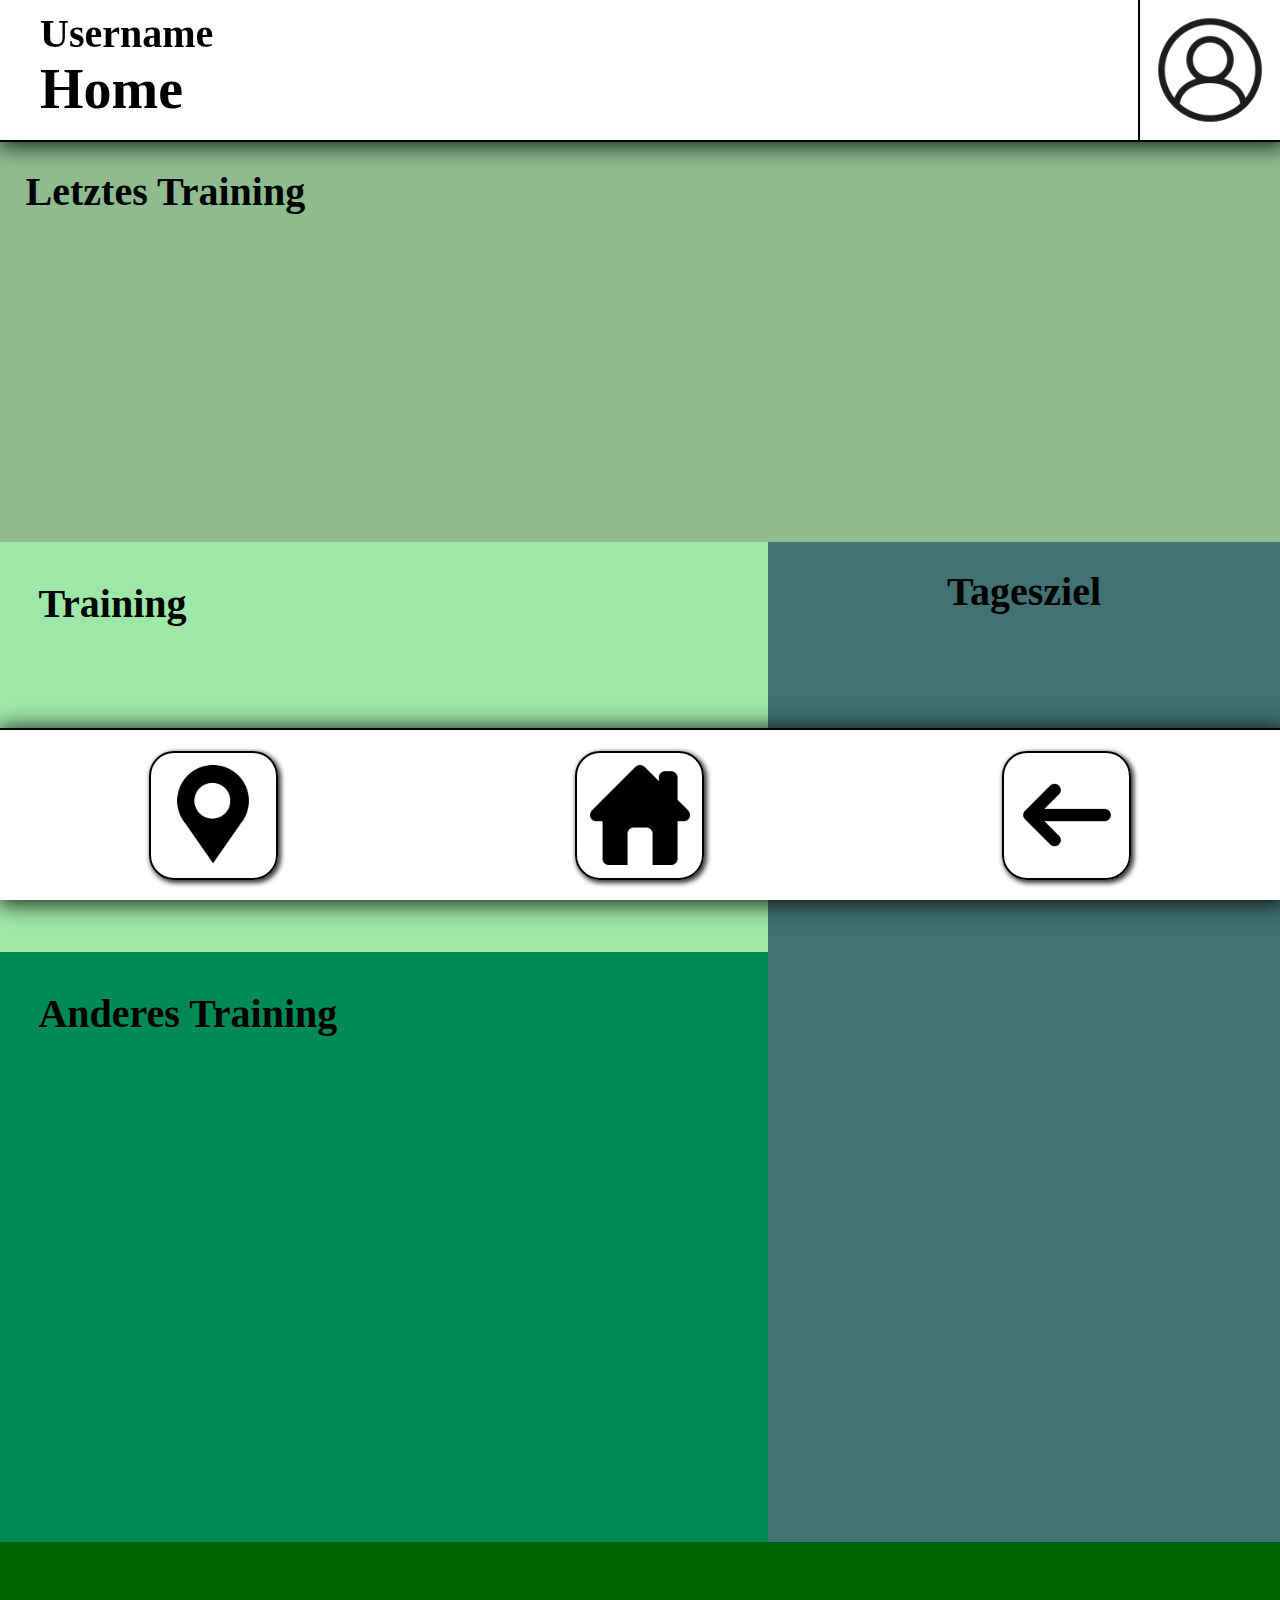
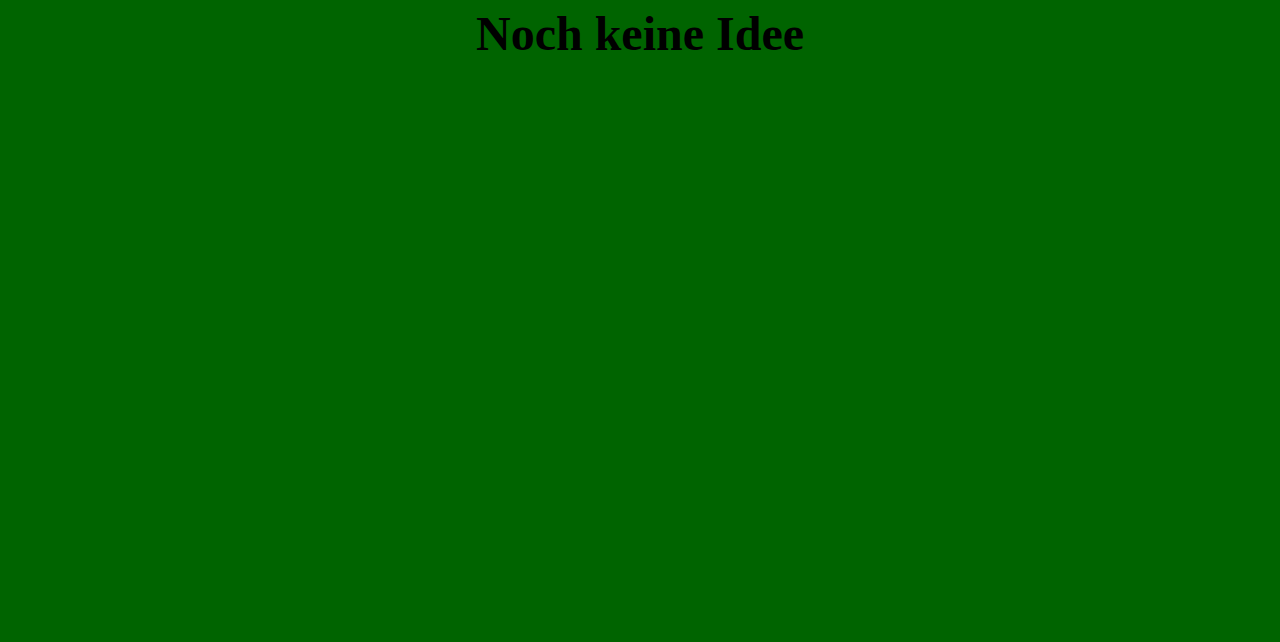
<file: index.html>
<!DOCTYPE html>
<html>
	<head>
		<title>Home</title>
        <meta charset="UTF-8">
        <link rel="stylesheet" id="stylesheet_site" media="screen" type="text/css" href="./Stylesheets/Light/Custom/stylesheet_index_light.css" title="light">
        <link rel="stylesheet" id="stylesheet_standard" media="screen" type="text/css" href="./Stylesheets/Light/Standard/stylesheet_standard_light.css" title="light">
        <link rel="alternate stylesheet_site" media="screen" type="text/css" href="./Stylesheets/Dark/Custom/stylesheet_index_dark.css" title="dark">
        <link rel="alternate stylesheet_standard" media="screen" type="text/css" href="./Stylesheets/Dark/Standard/stylesheet_standard_dark.css" title="dark">
        <script>
            (function () {
                document.addEventListener("DOMContentLoaded", function () {
                    var currentSheetSTD = document.getElementById("stylesheet_standard"),
                    currentSheetSITE = document.getElementById("stylesheet_site");

                    console.log(localStorage.getItem("theme"));
                    if (localStorage.getItem("theme") == "dark") {
                        
                        currentSheetSITE.href = "./Stylesheets/Dark/Custom/stylesheet_index_dark.css";
                        currentSheetSTD.href = "./Stylesheets/Dark/Standard/stylesheet_standard_dark.css";
                    } else {
                        currentSheetSITE.href = "./Stylesheets/Light/Custom/stylesheet_index_light.css";
                        currentSheetSTD.href = "./Stylesheets/Light/Standard/stylesheet_standard_light.css";
                    }
                });
            }());
        </script>
        <!--Manifest file für die Installation-->
        <link rel="manifest" href="manifest.json">
        <!--Registrierungsscript des Service-Workers-->
        <script src="reg.js"></script>
        <style type="text/css" media="screen">
            
        </style>
	</head>
	<body>
        <header>
            <div id="header_name">
                <h3 id="Ub_username">Username</h3>
                <h1 id="Ub_site">Home</h1>
            </div>
            <div id="header_picture">
                <a href="manu.html" class="footer_a"><img src=".\bilder\images_header\profile.png" style= "height: 80%; width: 80%;"></a>
            </div>
        </header>
        <main>
            <div id="main_content">
                <div id="main_content_top">
                    <div id="main_content_top_text">
                        <h1 id="main_content_top_text_h1">Letztes Training</h1>
                    </div>
                </div>
                <div id="main_content_left">
                    <a id="main_content_left_1_link" href="training.html">
                        <div id="main_content_left_1">
                            <div id="main_content_left_1_text">
                                <h1 id="main_content_left_1_text_h1">Training</h1>
                            </div>
                        </div>
                    </a>
                    <div id="main_content_left_2">
                        <div id="main_content_left_2_text">
                            <h1 id="main_content_left_2_text_h1">Anderes Training</h1>
                        </div>
                    </div>
                </div>
                <div id="main_content_right">
                    <div id="main_content_right_text">
                        <h1 id="main_content_right_text_h1">Tagesziel</h1>
                    </div>
                </div>
                <div id="main_content_middle">
                    <div id="main_content_middle_text">
                        <h1 id="main_content_middle_text_h1">Noch keine Idee</h1>
                    </div>
                </div>
            </div>
        </main>
        <footer>
            <div id="footer_location">
                <a href="location.html" class="footer_a"><img src=".\bilder\images_footer\location.png" style="height: 80%; width: 80%;"></a>
            </div>
            <div id="footer_home">
                <a href="index.html" class="footer_a"><img src=".\bilder\images_footer\home.png" style="height: 80%; width: 80%;"></a>
            </div>
            <div id="footer_back">
                <a href="index.html" class="footer_a"><img src=".\bilder\images_footer\back.png" style="height: 80%; width: 80%;"></a>
            </div>
        </footer>
    </body>
</html>
</file>
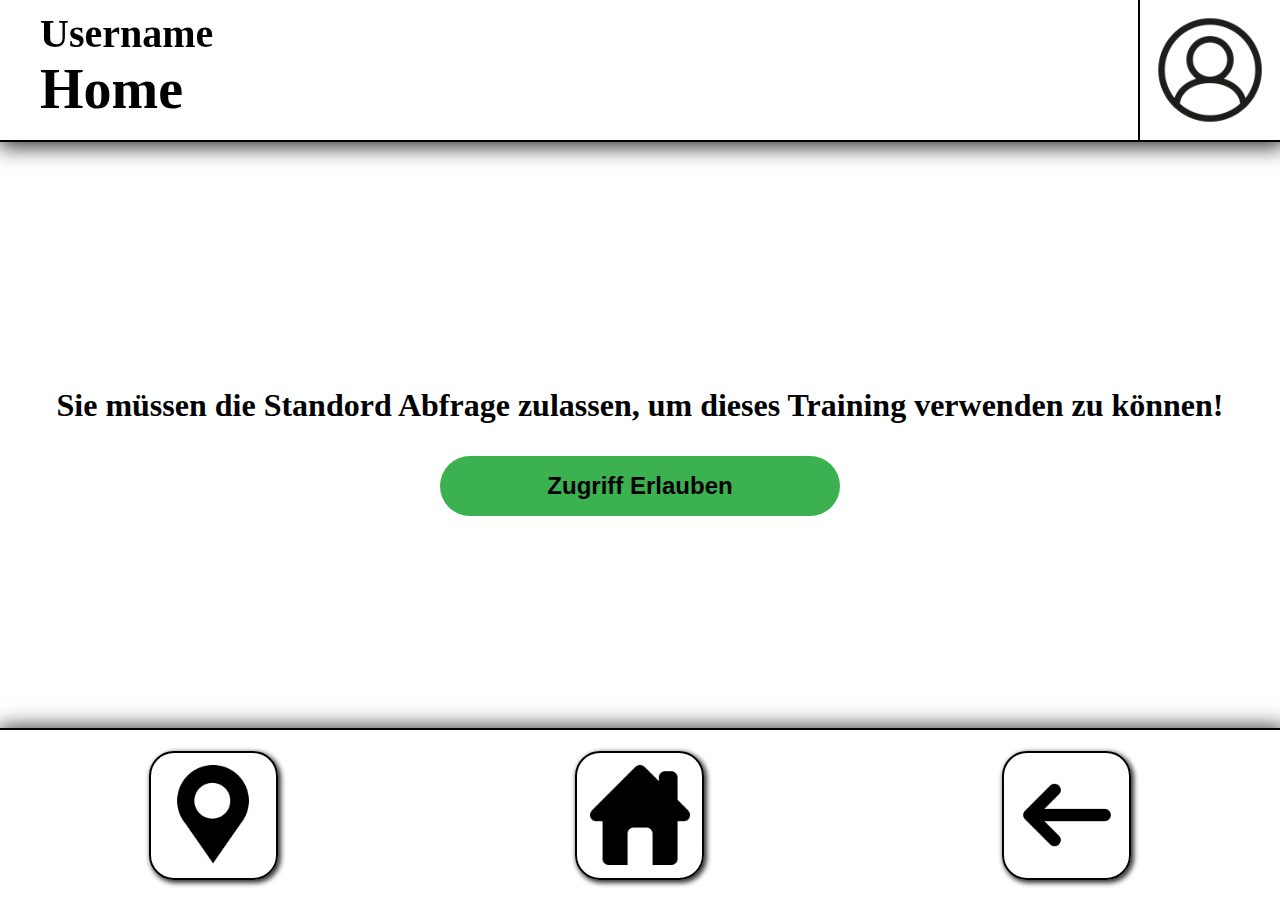
<file: location.html>
<!DOCTYPE html>
<html>
    <!--
        Problem: 
        -   Wenn auf dem Handy auf zugriff zulassen geklickt wird und das GPS eingeschaltet
            wird muss manuell die Seite neu geladen werden 
                => Der Benutzer soll die seite nicht neu laden müssen -> soll automatisch gehen 
    -->
	<head>
		<title>Home</title>
        <meta charset="UTF-8">
        <!--OSM dateien-->
        <link rel="stylesheet" href="./leaflet/leaflet.css" />
	    <script src="./leaflet/leaflet.js"></script>
        <!--Css für alles andere(alles außer der Map)-->
        <link rel="stylesheet" id="stylesheet_site" media="screen" type="text/css" href="./Stylesheets/Light/Custom/stylesheet_location_light.css" title="light">
        <link rel="stylesheet" id="stylesheet_standard" media="screen" type="text/css" href="./Stylesheets/Light/Standard/stylesheet_standard_light.css" title="light">
        <link rel="alternate stylesheet_site" media="screen" type="text/css" href="./Stylesheets/Dark/Custom/stylesheet_location_dark.css" title="dark">
        <link rel="alternate stylesheet_standard" media="screen" type="text/css" href="./Stylesheets/Dark/Standard/stylesheet_standard_dark.css" title="dark">
        <script>
            (function () {
                document.addEventListener("DOMContentLoaded", function () {
                    var currentSheetSTD = document.getElementById("stylesheet_standard"),
                    currentSheetSITE = document.getElementById("stylesheet_site");

                    console.log(localStorage.getItem("theme"));
                    if (localStorage.getItem("theme") == "dark") {
                        
                        currentSheetSITE.href = "./Stylesheets/Dark/Custom/stylesheet_location_dark.css";
                        currentSheetSTD.href = "./Stylesheets/Dark/Standard/stylesheet_standard_dark.css";
                    } else {
                        currentSheetSITE.href = "./Stylesheets/Light/Custom/stylesheet_location_light.css";
                        currentSheetSTD.href = "./Stylesheets/Light/Standard/stylesheet_standard_light.css";
                    }
                });
            }());
        </script>
        <!--Manifest file für die Installation-->
        <link rel="manifest" href="manifest.json">
        <style type="text/css" media="screen">
            
        </style>
	</head>
	<body>
        <header>
            <div id="header_name">
                <h3 id="Ub_username">Username</h3>
                <h1 id="Ub_site">Home</h1>
            </div>
            <div id="header_picture">
                <img src=".\bilder\images_header\profile.png" style="height: 80%; width: 80%;">
            </div>
        </header>
        <main>
            <div id="main_content">
                <div id='map' style='height: 100%; width: 100%;'></div>
                <!-- OSM-Basiskarte einfügen und auf die aktuelle Position zentrieren -->
                <script type='text/javascript'>
                    /*Die Standort Abfrage das erstemal aufrufen*/
                    getposition();

                    /*Funktion um die Position einmal zu ermitteln*/
                    function getposition() {
                        /***Positionsermittlung funktioniert***/
                        if (navigator.geolocation) {
                            //wenn die Abfrage erfolgreich ist wird die Funktion "positionsuccess" aufgerufen
                            //wenn die Abfrage fehlschlägt wird die Funktion "positionerror" aufgerufen
                            navigator.geolocation.getCurrentPosition(positionsuccess, positionerror);
                        /***Positionsermittlung funktioniert nicht***/
                        } else {
                            //Im div-Container mit der id "main_content" wird der unten stehende Text ausgegeben
                            document.getElementById("main_content").innerHTML = '<p id=\"Stage1_dynamic_p\">Ihr Browser unterstützt keine Geolocation!</p>';
                        }
                    }
                    //Die Varibalen anlegen und Standardwerte zuweisen
                    var lat = 0;
                    var lon = 0;
                    var zoom = 11;

                    function positionsuccess(position) {
                        //Den Variablen werden längen und breiten Grad zugewiesen
                        lat = position.coords.latitude;
                        lon = position.coords.longitude;

                        //Der Variablen Karte wird das Objekt map zugewiesen
                        var Karte = L.map('map').setView([lat, lon], zoom);
                            L.tileLayer('https://{s}.tile.openstreetmap.org/{z}/{x}/{y}.png', {
                            'attribution':  'Kartendaten &copy; <a href="https://www.openstreetmap.org/copyright">OpenStreetMap</a> Mitwirkende',
                            'useCache': true
                            }).addTo(Karte);

                            // Marker wird auf die postion 0,0 (auf der karte) gesetzt
                            const marker = L.marker([0,0]).addTo(Karte);

                            // Marker wird auf den neuesten stand gebracht
                            marker.setLatLng([lat,lon]);

                    }
                    
                    function positionerror(error) {
                        /***Der Error Code 1 ist der Code, wenn der Benutzer die Anfrage ablehnt***/
                        if(error.code == 1)
                        {
                            //Die Funktion enable wird aufgerufen
                            enable();
                            //Zur Kontrolle ausgabe in der Konsole
                            console.log("Benutzer lehnt Standort Abfrage ab!");
                        /***Bei allen anderen Error Codes***/
                        } else {
                            //Es wird "Error: " ausgegeben und der jeweilige Errorcode
                            document.getElementById("main_content").innerHTML = "<p id=\"Stage1_dynamic_p\">Error: " + 
                            error.message + "</p>"
                        }
                    };
                    //Funktion bei Error Code 1 aufgerufen wird
                    function enable() {
                        //Gibt den Text und den Button aus 
                        //Werden oben noch mit CSS gestaltet
                        document.getElementById("main_content").innerHTML = "<div id=\"main_content_fail\"><p id=\"Stage1_dynamic_p\">Sie m&uuml;ssen " + 
                            "die Standord Abfrage zulassen, um dieses Training verwenden zu k&ouml;nnen!</p>" + 
                            "<button id=\"button_erlauben\" onclick=\"getposition()\">Zugriff Erlauben</button></div>";
                    }
                </script>
            </div>
        </main>
        <footer>
            <div id="footer_location">
                <a href="location.html" class="footer_a"><img src=".\bilder\images_footer\location.png" style="height: 80%; width: 80%;"></a>
            </div>
            <div id="footer_home">
                <a href="index.html" class="footer_a"><img src=".\bilder\images_footer\home.png" style="height: 80%; width: 80%;"></a>
            </div>
            <div id="footer_back">
                <a href="index.html" class="footer_a"><img src=".\bilder\images_footer\back.png" style="height: 80%; width: 80%;"></a>
            </div>
        </footer>
    </body>
</html>
</file>
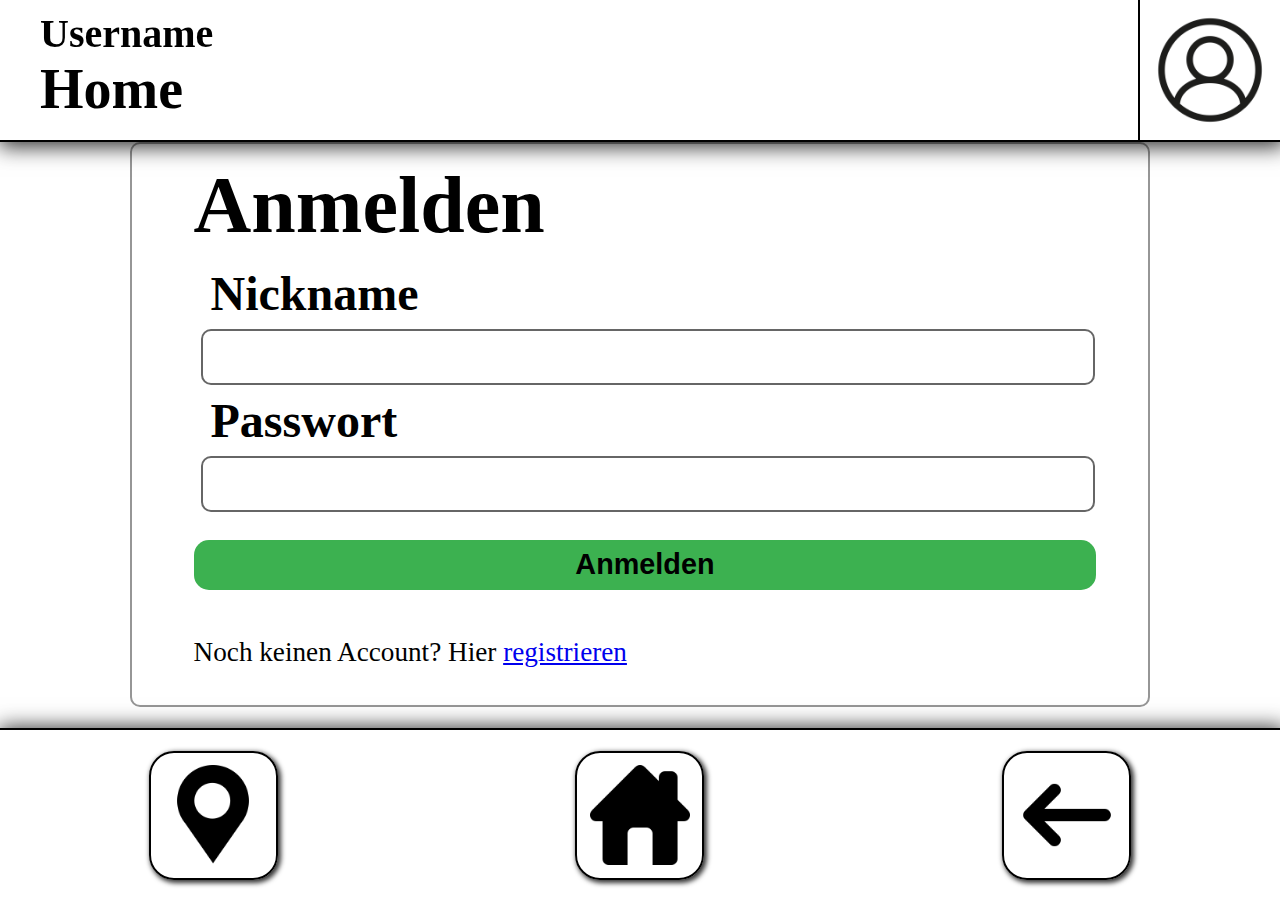
<file: login.html>
<!DOCTYPE html>
<html>
	<head>
		<title>Registration</title>
        <meta charset="UTF-8">
        <link rel="stylesheet" id="stylesheet_site" media="screen" type="text/css" href="./Stylesheets/Light/Custom/stylesheet_login_light.css" title="light">
        <link rel="stylesheet" id="stylesheet_standard" media="screen" type="text/css" href="./Stylesheets/Light/Standard/stylesheet_standard_light.css" title="light">
        <link rel="alternate stylesheet_site" media="screen" type="text/css" href="./Stylesheets/Dark/Custom/stylesheet_login_dark.css" title="dark">
        <link rel="alternate stylesheet_standard" media="screen" type="text/css" href="./Stylesheets/Dark/Standard/stylesheet_standard_dark.css" title="dark">
        <script>
            (function () {
                document.addEventListener("DOMContentLoaded", function () {
                    var currentSheetSTD = document.getElementById("stylesheet_standard"),
                    currentSheetSITE = document.getElementById("stylesheet_site");

                    console.log(localStorage.getItem("theme"));
                    if (localStorage.getItem("theme") == "dark") {
                        
                        currentSheetSITE.href = "./Stylesheets/Dark/Custom/stylesheet_login_dark.css";
                        currentSheetSTD.href = "./Stylesheets/Dark/Standard/stylesheet_standard_dark.css";
                    } else {
                        currentSheetSITE.href = "./Stylesheets/Light/Custom/stylesheet_login_light.css";
                        currentSheetSTD.href = "./Stylesheets/Light/Standard/stylesheet_standard_light.css";
                    }
                });
            }());
        </script>
        <!--Manifest file für die Installation-->
        <link rel="manifest" href="manifest.json">
        <style type="text/css" media="screen">
            
        </style>
	</head>
	<body>
        <header>
            <div id="header_name">
                <h3 id="Ub_username">Username</h3>
                <h1 id="Ub_site">Home</h1>
            </div>
            <div id="header_picture">
                <img src=".\bilder\images_header\profile.png" style="height: 80%; width: 80%;">
            </div>
        </header>
        <main>
            <div id="main_content">
                <form  id="main_content_form" action="login_inc.php" method="post">
                    <fieldset id="form_fieldset">
                        <h1 id="form_h1">Anmelden</h1>

                        <p class="form_p">
                            <label class="form_label">Nickname</label>
                        </p>
                        <p class="form_p">
                            <input class="form_input" type="text" name="nickname" required>
                        </p>
                        <p class="form_p">
                            <label class="form_label">Passwort</label>
                        </p>
                        <p class="form_p">
                            <input id="pw" class="form_input" type="password" name="password" required>
                        </p>
                        <button id="form_button_submit" name="submit" type="submit">Anmelden</button>
                        <p id="form_p_login">
                            Noch keinen Account? Hier <a href="registration.html">registrieren</a>
                        </p>
                    </fieldset>
                </form>
            </div>
        </main>
        <footer>
            <div id="footer_location">
                <a href="location.html" class="footer_a"><img src=".\bilder\images_footer\location.png" style="height: 80%; width: 80%;"></a>
            </div>
            <div id="footer_home">
                <a href="index.html" class="footer_a"><img src=".\bilder\images_footer\home.png" style="height: 80%; width: 80%;"></a>
            </div>
            <div id="footer_back">
                <a href="index.html" class="footer_a"><img src=".\bilder\images_footer\back.png" style="height: 80%; width: 80%;"></a>
            </div>
        </footer>
    </body>
</html>
</file>
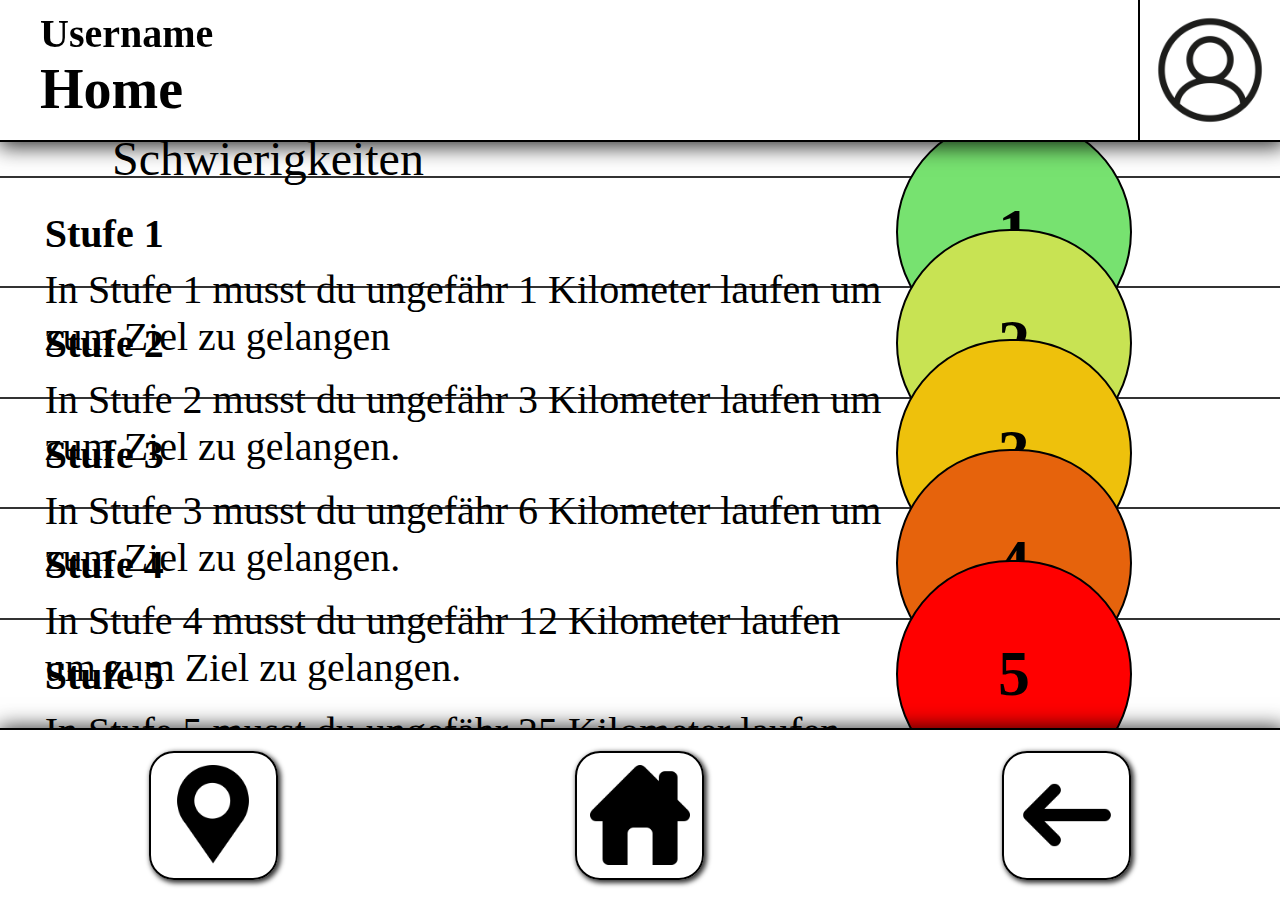
<file: Mode1_selection.html>
<!DOCTYPE html>
<html>
	<head>
		<title>Home</title>
        <meta charset="UTF-8">
        <link rel="stylesheet" href="stylesheet_standard.css" media="screen" type="text/css">
        <link rel="stylesheet" href="stylesheet_all.css" media="screen" type="text/css">
        <style type="text/css" media="screen">
            #main_content {
                width: 100%;
                height: 100%;
            }
            .main_content_stage {
                width: 100%;
                height: 18.5%;
                font-size: 2.5rem;
                background-color: rgb(255, 255, 255, 0);
                border-top: 2px solid rgb(0, 0, 0, 0.8);
            }
            .main_content_stage:hover {
                box-shadow: 0px 5px 20px 20px rgb(74, 79, 88);
            }
            #main_content_stage_last {
                width: 100%;
                height: 18.5%;
                font-size: 2.5rem;
                background-color: rgb(255, 255, 255, 0);
                border-top: 2px solid rgb(0, 0, 0, 0.8);
            }
            #main_content_stage_last:hover {
                box-shadow: 0px -10px 20px 5px rgba(75,79,88,1);
            }
            #main_content_header {
                width: 100%;
                height: calc(100% - 18.5% - 18.5% - 18.5% - 18.5% - 18.5% - 10px);
                display: flex;
                justify-content: start;
                align-items: center;
            }
            #main_content_header_ub {
                font-weight: 500;
                font-size: 3rem;
                padding-left: 7rem;
            }
            .main_content_stage_text {
                width: 70%;
                height: 90%;
                float: left;
                padding-top: 2.5%;
            }
            .main_content_stage_icon {
                width: 30%;
                height: 100%;
                float: right;
                display: flex;
                align-items: center;
            }
            .main_content_stage_icon_circle {
                font-weight: 900;
                font-size: 4rem;
                text-decoration: none;
                color: black;
                border: 2px solid black;
                border-radius: 400px;
                padding-left: 100px;
                padding-right: 100px;
                padding-top: 75px;
                padding-bottom: 75px;
            }
            .main_content_stage_text_first {
                padding-left: 5%;
                font-weight: 900;
            }
            .main_content_stage_text_second {
                padding-left: 5%;
                margin-top: 1%;
                margin-bottom: 0;
            }
        </style>
	</head>
	<body>
        <header>
            <div id="header_name">
                <h3 id="Ub_username">Username</h3>
                <h1 id="Ub_site">Home</h1>
            </div>
            <div id="header_picture">
                <img src=".\bilder\images_header\profile.png" style="height: 80%; width: 80%;">
            </div>
        </header>
        <main>
            <div id="main_content">
                <div id="main_content_header">
                    <a id="main_content_header_ub">Schwierigkeiten</a>
                </div>
                <div class="main_content_stage">
                    <div class="main_content_stage_text">
                        <a class="main_content_stage_text_first">Stufe 1</a>
                        <p class="main_content_stage_text_second">In Stufe 1 musst du ungef&auml;hr 1 Kilometer laufen um zum Ziel zu gelangen</p>
                    </div>
                    <div class="main_content_stage_icon">
                        <a class="main_content_stage_icon_circle" href="Stage1.html" style="background-color: #77E270;">1</a>
                    </div>
                </div>
                <div class="main_content_stage">
                    <div class="main_content_stage_text">
                        <a class="main_content_stage_text_first">Stufe 2</a>
                        <p class="main_content_stage_text_second">In Stufe 2 musst du ungef&auml;hr 3 Kilometer laufen um zum Ziel zu gelangen.</p>
                    </div>
                    <div class="main_content_stage_icon">
                        <a class="main_content_stage_icon_circle" href="" style="background-color: #C8E353;">2</a>
                    </div>
                </div>
                <div class="main_content_stage">
                    <div class="main_content_stage_text">
                        <a class="main_content_stage_text_first">Stufe 3</a>
                        <p class="main_content_stage_text_second">In Stufe 3 musst du ungef&auml;hr 6 Kilometer laufen um zum Ziel zu gelangen.</p>
                    </div>
                    <div class="main_content_stage_icon">
                        <a class="main_content_stage_icon_circle" href="" style="background-color: #EEC10C;">3</a>
                    </div>
                </div>
                <div class="main_content_stage">
                    <div class="main_content_stage_text">
                        <a class="main_content_stage_text_first">Stufe 4</a>
                        <p class="main_content_stage_text_second">In Stufe 4 musst du ungef&auml;hr 12 Kilometer laufen um zum Ziel zu gelangen.</p>
                    </div>
                    <div class="main_content_stage_icon">
                        <a class="main_content_stage_icon_circle" href="" style="background-color: #E6630C;">4</a>
                    </div>
                </div>
                <div id="main_content_stage_last">
                    <div class="main_content_stage_text">
                        <a class="main_content_stage_text_first">Stufe 5</a>
                        <p class="main_content_stage_text_second">In Stufe 5 musst du ungef&auml;hr 25 Kilometer laufen um zum Ziel zu gelangen.</p>
                    </div>
                    <div class="main_content_stage_icon">
                        <a class="main_content_stage_icon_circle" href="" style="background-color: #FF0000;">5</a>
                    </div>
                </div>
            </div>
        </main>
        <footer>
            <div id="footer_location">
                <a href="location.html" class="footer_a"><img src=".\bilder\images_footer\location.png" style="height: 80%; width: 80%;"></a>
            </div>
            <div id="footer_home">
                <a href="index.html" class="footer_a"><img src=".\bilder\images_footer\home.png" style="height: 80%; width: 80%;"></a>
            </div>
            <div id="footer_back">
                <a href="index.html" class="footer_a"><img src=".\bilder\images_footer\back.png" style="height: 80%; width: 80%;"></a>
            </div>
        </footer>
    </body>
</html>
</file>
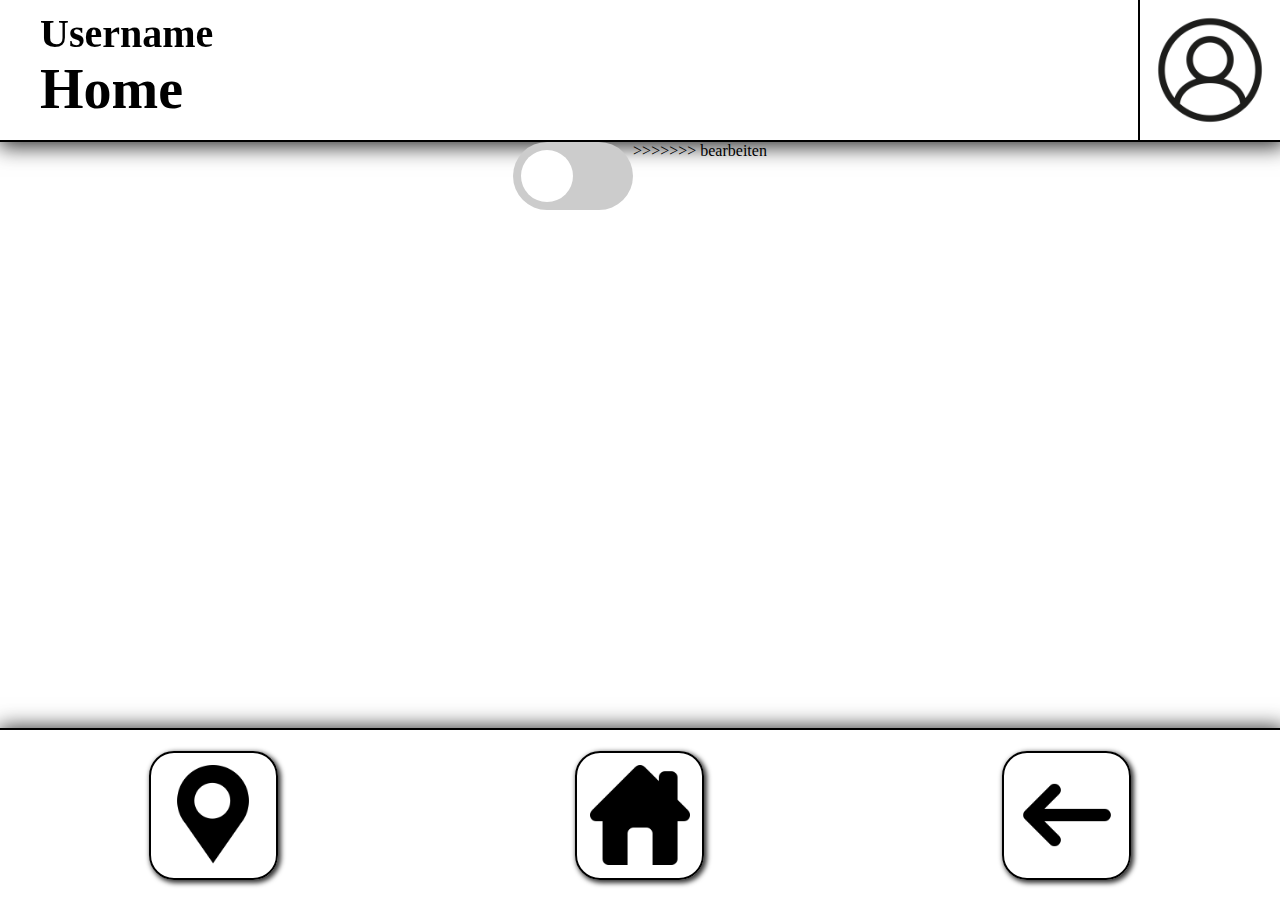
<file: settings.html>
<!DOCTYPE html>
<html>
	<head>
		<title>Settings</title>
        <meta charset="UTF-8">
        <link rel="stylesheet" id="stylesheet_site" media="screen" type="text/css" href="./Stylesheets/Light/Custom/stylesheet_settings_light.css" title="light">
        <link rel="stylesheet" id="stylesheet_standard" media="screen" type="text/css" href="./Stylesheets/Light/Standard/stylesheet_standard_light.css" title="light">
        <link rel="alternate stylesheet_site" media="screen" type="text/css" href="./Stylesheets/Dark/Custom/stylesheet_settings_dark.css" title="dark">
        <link rel="alternate stylesheet_standard" media="screen" type="text/css" href="./Stylesheets/Dark/Standard/stylesheet_standard_dark.css" title="dark">
        <script>
            "use strict";
            (function () {
                document.addEventListener("DOMContentLoaded", function () {
                    var currentSheetSTD = document.getElementById("stylesheet_standard"),
                    currentSheetSITE = document.getElementById("stylesheet_site"),
                    switcher = document.getElementById("darkmode");
                    console.log(switcher);

                    function loadStyle() {
                        if (localStorage.getItem("theme") == "dark") {
                            console.log(localStorage.getItem("theme"));
                            currentSheetSITE.href = "./Stylesheets/Dark/Custom/stylesheet_settings_dark.css";
                            currentSheetSTD.href = "./Stylesheets/Dark/Standard/stylesheet_standard_dark.css";
                        } else {
                            console.log(localStorage.getItem("theme"));
                            currentSheetSITE.href = "./Stylesheets/Light/Custom/stylesheet_settings_light.css";
                            currentSheetSTD.href = "./Stylesheets/Light/Standard/stylesheet_standard_light.css";
                        }
                    }

                    if (currentSheetSTD && currentSheetSITE && switcher) {
                        console.log("drin");
                        // set previously stored stylesheet?
                        loadStyle();

                        // listen for clicks on buttons
                        switcher.addEventListener("click", function (ev) {
                            
                            var x = document.getElementById("darkmode").checked;
                            if(x == true) {
                                localStorage.setItem(
                                        "theme",
                                        "dark"
                                );
                                loadStyle();
                            } else {
                                localStorage.setItem(
                                        "theme",
                                        "light"
                                );
                                loadStyle();
                            }
                        });
                    }
                });
            }());
        </script>
        <!--Manifest file für die Installation-->
        <link rel="manifest" href="manifest.json">
        <style type="text/css" media="screen">
            /*
            Darkfarben

            #61892F Dunkles Grüne
            #86C232 Helles Grün
            #222629 Schwarz
            #474B4F Dunkles Grau
            #6B6E70 Helles Grau
            */

        </style>
	</head>
	<body>
        <header>
            <div id="header_name">
                <h3 id="Ub_username">Username</h3>
                <h1 id="Ub_site">Home</h1>
            </div>
            <div id="header_picture">
                <img src=".\bilder\images_header\profile.png" style= "height: 80%; width: 80%;">
            </div>
        </header>
        <main>
            <div id="main_content">
<<<<<<< HEAD
                <div class="main_content_">

                </div>
                    <script>
                        if(localStorage.getItem("theme") == "dark") {
                            document.getElementById("main_content").innerHTML = 
                                "<label class=\"switcher\">" 
                                + "<input type=\"checkbox\" id=\"darkmode\" checked>" 
                                + "<span class=\"slider round\"></span>" 
                                + "</label>";
                        } else {
                            document.getElementById("main_content").innerHTML = 
                                "<label class=\"switcher\">" 
                                + "<input type=\"checkbox\" id=\"darkmode\">" 
                                + "<span class=\"slider round\"></span>" 
                                + "</label>";
                        }
                    </script>
=======
                <script>
                    if(localStorage.getItem("theme") == "dark") {
                        document.getElementById("main_content").innerHTML = 
                            "<label class=\"switcher\">" 
                            + "<input type=\"checkbox\" id=\"darkmode\" checked>" 
                            + "<span class=\"slider round\"></span>" 
                            + "</label>";
                    } else {
                        document.getElementById("main_content").innerHTML = 
                            "<label class=\"switcher\">" 
                            + "<input type=\"checkbox\" id=\"darkmode\">" 
                            + "<span class=\"slider round\"></span>" 
                            + "</label>";
                    }
                </script>
>>>>>>> bearbeiten
            </div>
        </main>
        <footer>
            <div id="footer_location">
                <a href="location.html" class="footer_a"><img src=".\bilder\images_footer\location.png" style="height: 80%; width: 80%;"></a>
            </div>
            <div id="footer_home">
                <a href="index.html" class="footer_a"><img src=".\bilder\images_footer\home.png" style="height: 80%; width: 80%;"></a>
            </div>
            <div id="footer_back">
                <a href="manu.html" class="footer_a"><img src=".\bilder\images_footer\back.png" style="height: 80%; width: 80%;"></a>
            </div>
        </footer>
    </body>
</html>
</file>
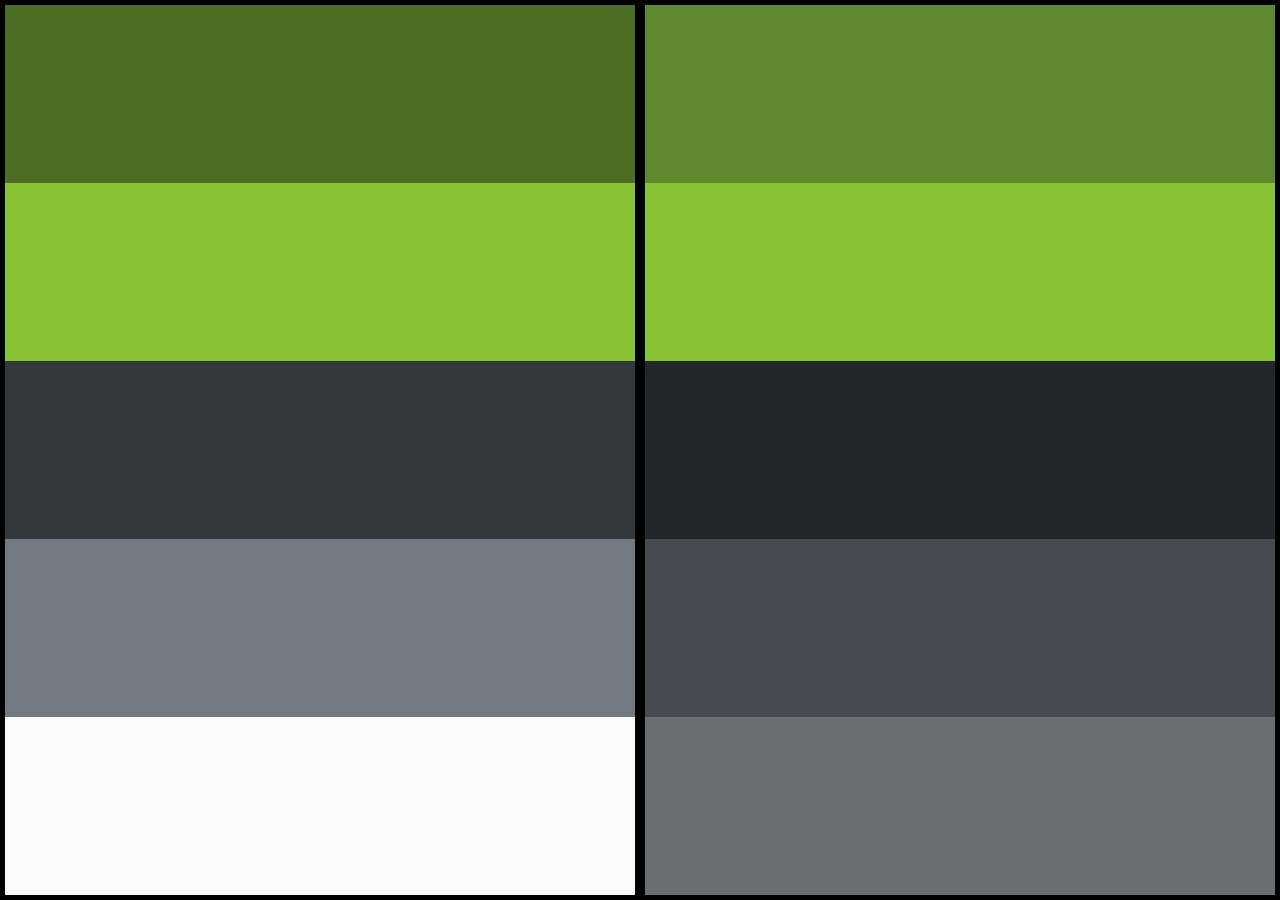
<file: test.html>
<!DOCTYPE html>
<html>
	<head>
		<title>Test</title>
        <meta charset="UTF-8">
        <style type="text/css" media="screen">
            /*CSS für den Button*/
            /*
            Darkmode Farben

            #61892F Dunkles Grüne
            #86C232 Helles Grün
            #222629 Schwarz
            #474B4F Dunkles Grau
            #6B6E70 Helles Grau
            */
            body {
                display: flex;
                margin: 0;
                padding: 0;
            }
            #links {
                border: 5px solid black;
                width: calc(50vw - 5px - 5px);
                height: calc(100vh - 5px - 5px);
            }
            #rechts {
                border: 5px solid black;
                width: calc(50vw - 5px - 5px);
                height: calc(100vh - 5px - 5px);
            }
            .farben {
                width: 100%;
                height: 20%;
            }
            a {
                width: 100%;
                height: 100%;
            }
        </style>
	</head>
	<body>
        <div id="links">
            <div class="farben" style="background-color: #4d6d25;">
                
            </div>
            <div class="farben" style="background-color: #86C232;">
                
            </div>
            <div class="farben" style="background-color: #35383b;">
                
            </div>
            <div class="farben" style="background-color: #727980;">
                
            </div>
            <div class="farben" style="background-color: #fbfbfbfd;">
                
            </div>
        </div>
        <div id="rechts">
            <div class="farben" style="background-color: #61892F;">
                
            </div>
            <div class="farben" style="background-color: #86C232;">
                
            </div>
            <div class="farben" style="background-color: #222629;">
                
            </div>
            <div class="farben" style="background-color: #474B4F;">
                
            </div>
            <div class="farben" style="background-color: #6B6E70;">
                
            </div>
        </div>
    </body>
</html>
</file>
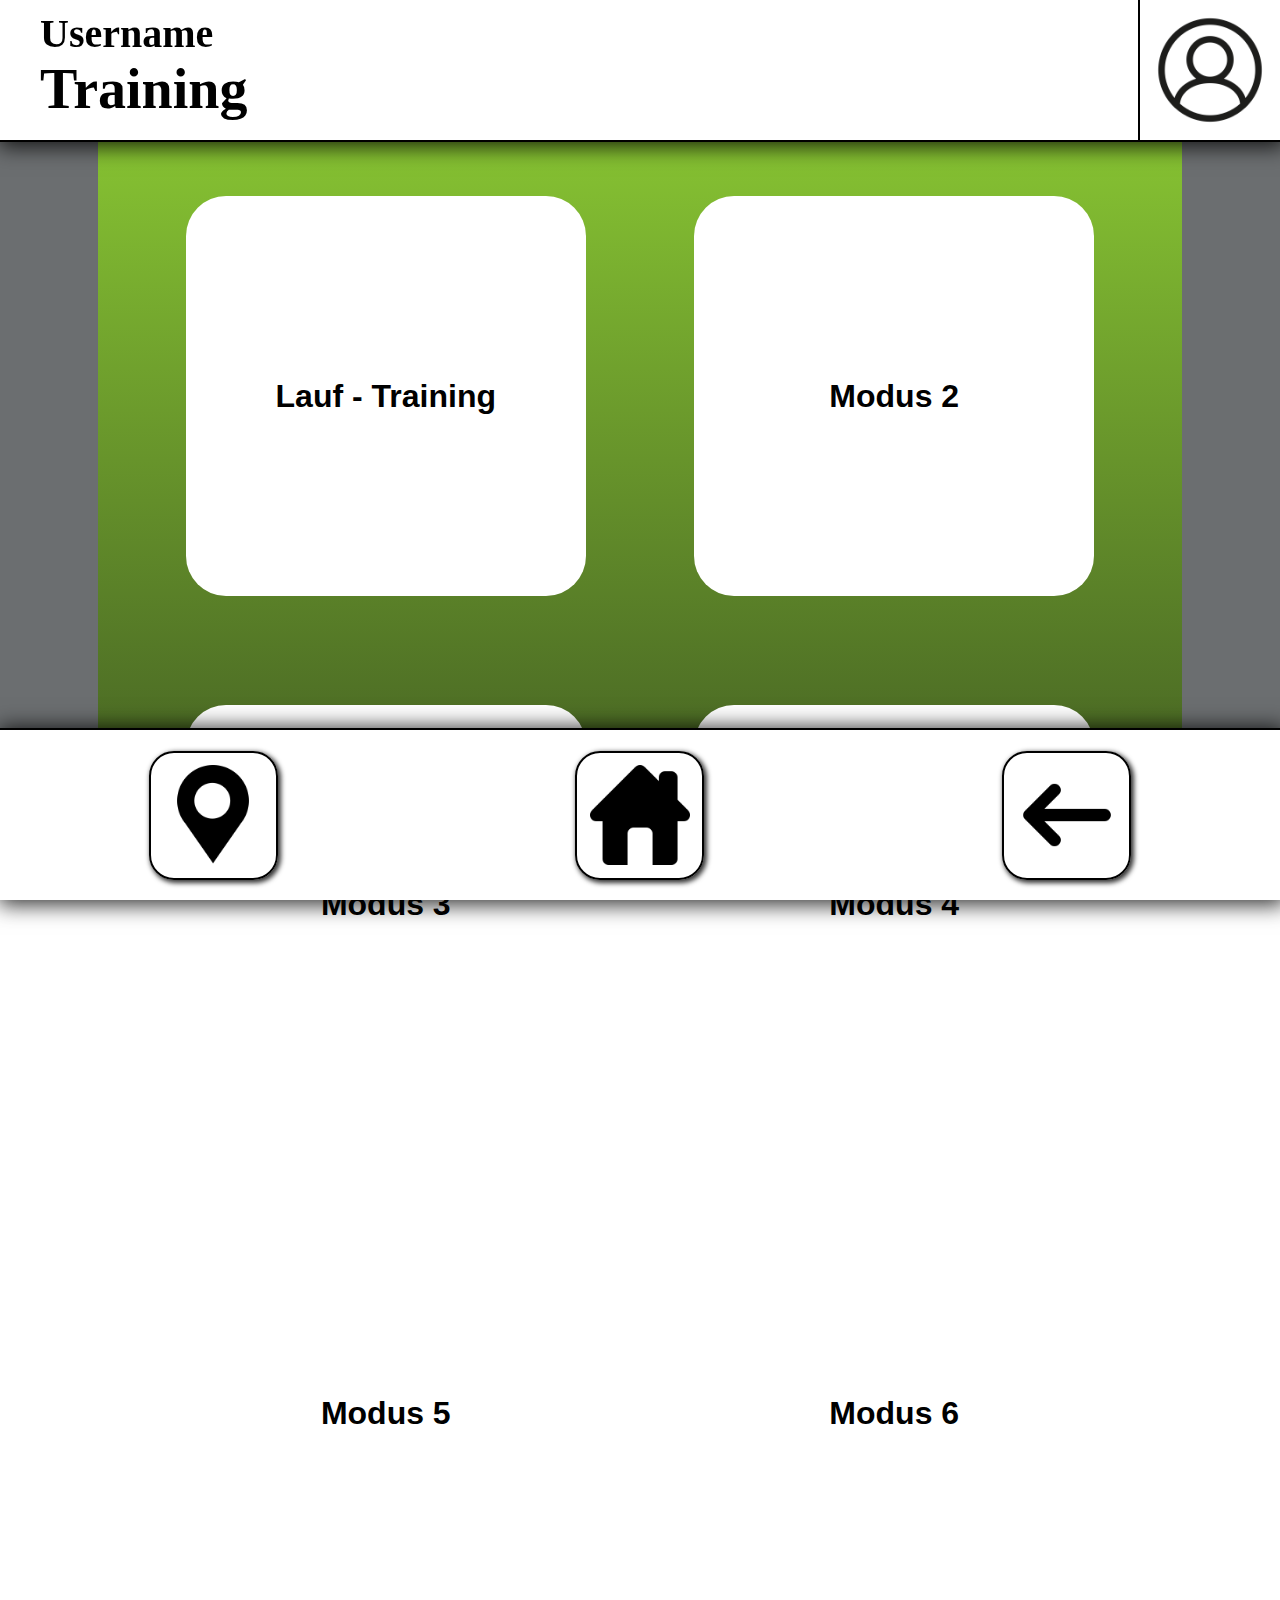
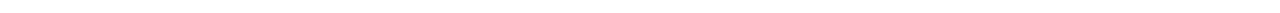
<file: training.html>
<!DOCTYPE html>
<html>
	<head>
		<title>Training</title>
        <meta charset="UTF-8">
        <link rel="stylesheet" id="stylesheet_site" media="screen" type="text/css" href="./Stylesheets/Light/Custom/stylesheet_training_light.css" title="light">
        <link rel="stylesheet" id="stylesheet_standard" media="screen" type="text/css" href="./Stylesheets/Light/Standard/stylesheet_standard_light.css" title="light">
        <link rel="alternate stylesheet_site" media="screen" type="text/css" href="./Stylesheets/Dark/Custom/stylesheet_training_dark.css" title="dark">
        <link rel="alternate stylesheet_standard" media="screen" type="text/css" href="./Stylesheets/Dark/Standard/stylesheet_standard_dark.css" title="dark">
        <script>
            (function () {
                document.addEventListener("DOMContentLoaded", function () {
                    var currentSheetSTD = document.getElementById("stylesheet_standard"),
                    currentSheetSITE = document.getElementById("stylesheet_site");

                    console.log(localStorage.getItem("theme"));
                    if (localStorage.getItem("theme") == "dark") {
                        
                        currentSheetSITE.href = "./Stylesheets/Dark/Custom/stylesheet_training_dark.css";
                        currentSheetSTD.href = "./Stylesheets/Dark/Standard/stylesheet_standard_dark.css";
                    } else {
                        currentSheetSITE.href = "./Stylesheets/Light/Custom/stylesheet_training_light.css";
                        currentSheetSTD.href = "./Stylesheets/Light/Standard/stylesheet_standard_light.css";
                    }
                });
            }());
        </script>
        <!--Manifest file für die Installation-->
        <link rel="manifest" href="manifest.json">
        <style type="text/css" media="screen">
            #main_content {
                background: linear-gradient(#86C232, #4D6D25);
            }
            #main_leftside {
                background-color: #6B6E70;
            }
            #main_rightside {
                background-color: #6B6E70;
            }
        </style>
	</head>
	<body>
        <header>
            <div id="header_name">
                <h3 id="Ub_username">Username</h3>
                <h1 id="Ub_site">Training</h1>
            </div>
            <div id="header_picture">
                <img src=".\bilder\images_header\profile.png" style="height: 80%; width: 80%;">
            </div>
        </header>
        <main>
            <div id="main_leftside">

            </div>
            <div id="main_content">
                <a class="a_margin" href="training_1_selection.html"><button class="main_main_content_buttons">Lauf - Training</button></a>
                <a class="a_margin" href="notavaiable.html"><button class="main_main_content_buttons">Modus 2</button></a>
                <a class="a_margin" href="notavaiable.html"><button class="main_main_content_buttons">Modus 3</button></a>
                <a class="a_margin" href="notavaiable.html"><button class="main_main_content_buttons">Modus 4</button></a>
                <a class="a_margin" href="notavaiable.html"><button class="main_main_content_buttons">Modus 5</button></a>
                <a class="a_margin" href="notavaiable.html"><button class="main_main_content_buttons">Modus 6</button></a>
            </div>
            <div id="main_rightside">

            </div>
        </main>
        <footer>
            <div id="footer_location">
                <a href="location.html" class="footer_a"><img src=".\bilder\images_footer\location.png" style="height: 80%; width: 80%;"></a>
            </div>
            <div id="footer_home">
                <a href="index.html" class="footer_a"><img src=".\bilder\images_footer\home.png" style="height: 80%; width: 80%;"></a>
            </div>
            <div id="footer_back">
                <a href="index.html" class="footer_a"><img src=".\bilder\images_footer\back.png" style="height: 80%; width: 80%;"></a>
            </div>
        </footer>
    </body>
</html>
</file>
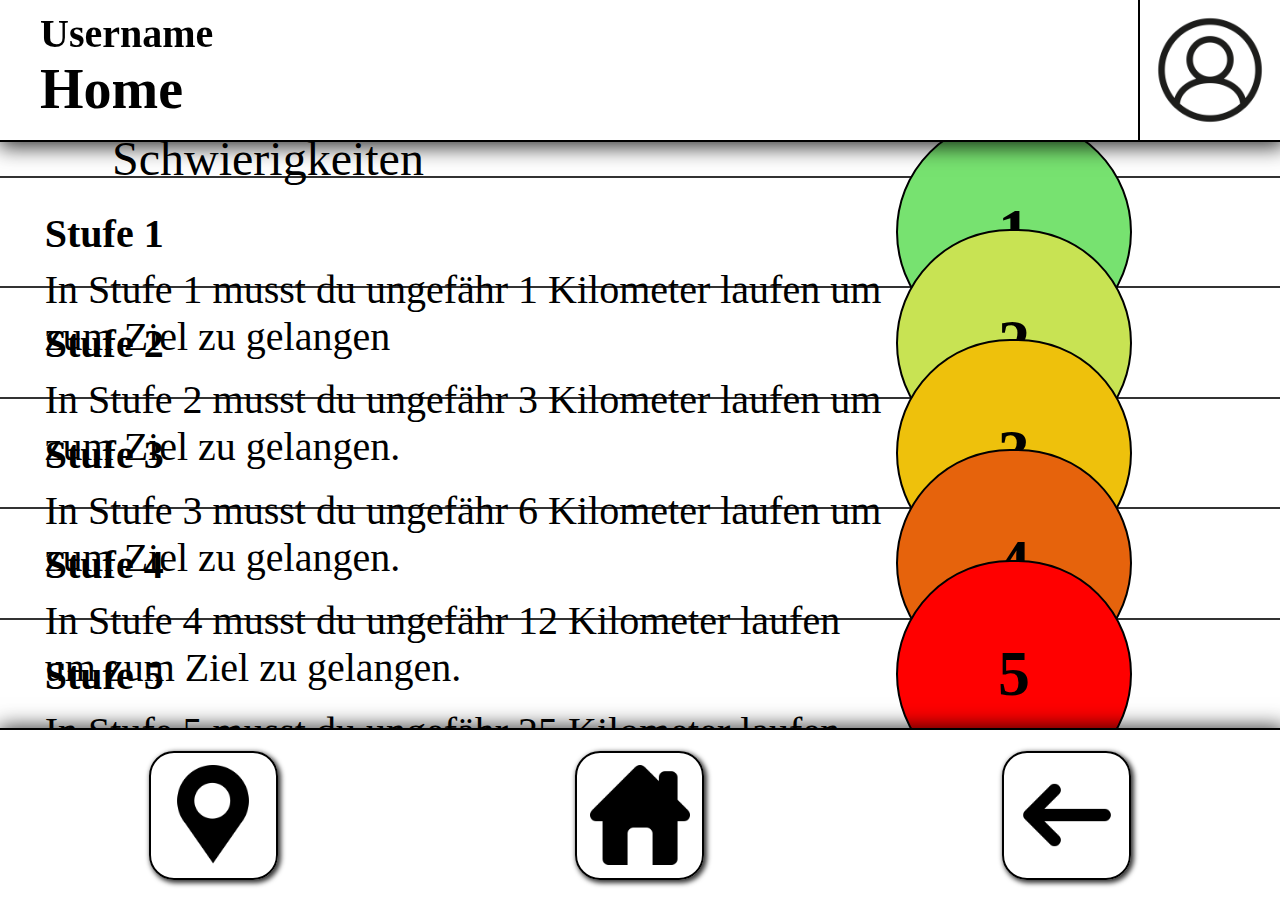
<file: training_1_selection.html>
<!DOCTYPE html>
<html>
	<head>
        <!--Farben der Buttons auslagern-->
		<title>Home</title>
        <meta charset="UTF-8">
        <link rel="stylesheet" id="stylesheet_site" media="screen" type="text/css" href="./Stylesheets/Light/Custom/stylesheet_training_1_selection_light.css" title="light">
        <link rel="stylesheet" id="stylesheet_standard" media="screen" type="text/css" href="./Stylesheets/Light/Standard/stylesheet_standard_light.css" title="light">
        <link rel="alternate stylesheet_site" media="screen" type="text/css" href="./Stylesheets/Dark/Custom/stylesheet_training_1_selection_dark.css" title="dark">
        <link rel="alternate stylesheet_standard" media="screen" type="text/css" href="./Stylesheets/Dark/Standard/stylesheet_standard_dark.css" title="dark">
        <script>
            (function () {
                document.addEventListener("DOMContentLoaded", function () {
                    var currentSheetSTD = document.getElementById("stylesheet_standard"),
                    currentSheetSITE = document.getElementById("stylesheet_site");

                    console.log(localStorage.getItem("theme"));
                    if (localStorage.getItem("theme") == "dark") {
                        
                        currentSheetSITE.href = "./Stylesheets/Dark/Custom/stylesheet_training_1_selection_dark.css";
                        currentSheetSTD.href = "./Stylesheets/Dark/Standard/stylesheet_standard_dark.css";
                    } else {
                        currentSheetSITE.href = "./Stylesheets/Light/Custom/stylesheet_training_1_selection_light.css";
                        currentSheetSTD.href = "./Stylesheets/Light/Standard/stylesheet_standard_light.css";
                    }
                });
            }());
        </script>
        <!--Manifest file für die Installation-->
        <link rel="manifest" href="manifest.json">
        <style type="text/css" media="screen">
            
        </style>
	</head>
	<body>
        <header>
            <div id="header_name">
                <h3 id="Ub_username">Username</h3>
                <h1 id="Ub_site">Home</h1>
            </div>
            <div id="header_picture">
                <img src=".\bilder\images_header\profile.png" style="height: 80%; width: 80%;">
            </div>
        </header>
        <main>
            <div id="main_content">
                <div id="main_content_header">
                    <a id="main_content_header_ub">Schwierigkeiten</a>
                </div>
                <div class="main_content_stage">
                    <div class="main_content_stage_text">
                        <a class="main_content_stage_text_first">Stufe 1</a>
                        <p class="main_content_stage_text_second">In Stufe 1 musst du ungef&auml;hr 1 Kilometer laufen um zum Ziel zu gelangen</p>
                    </div>
                    <div class="main_content_stage_icon">
                        <a id="main_content_stage_icon_circle_diff1" href="Stage1.html">1</a>
                    </div>
                </div>
                <div class="main_content_stage">
                    <div class="main_content_stage_text">
                        <a class="main_content_stage_text_first">Stufe 2</a>
                        <p class="main_content_stage_text_second">In Stufe 2 musst du ungef&auml;hr 3 Kilometer laufen um zum Ziel zu gelangen.</p>
                    </div>
                    <div class="main_content_stage_icon">
                        <a id="main_content_stage_icon_circle_diff2" href="">2</a>
                    </div>
                </div>
                <div class="main_content_stage">
                    <div class="main_content_stage_text">
                        <a class="main_content_stage_text_first">Stufe 3</a>
                        <p class="main_content_stage_text_second">In Stufe 3 musst du ungef&auml;hr 6 Kilometer laufen um zum Ziel zu gelangen.</p>
                    </div>
                    <div class="main_content_stage_icon">
                        <a id="main_content_stage_icon_circle_diff3" href="" >3</a>
                    </div>
                </div>
                <div class="main_content_stage">
                    <div class="main_content_stage_text">
                        <a class="main_content_stage_text_first">Stufe 4</a>
                        <p class="main_content_stage_text_second">In Stufe 4 musst du ungef&auml;hr 12 Kilometer laufen um zum Ziel zu gelangen.</p>
                    </div>
                    <div class="main_content_stage_icon">
                        <a id="main_content_stage_icon_circle_diff4" href="">4</a>
                    </div>
                </div>
                <div id="main_content_stage_last">
                    <div class="main_content_stage_text">
                        <a class="main_content_stage_text_first">Stufe 5</a>
                        <p class="main_content_stage_text_second">In Stufe 5 musst du ungef&auml;hr 25 Kilometer laufen um zum Ziel zu gelangen.</p>
                    </div>
                    <div class="main_content_stage_icon">
                        <a id="main_content_stage_icon_circle_diff5" href="">5</a>
                    </div>
                </div>
            </div>
        </main>
        <footer>
            <div id="footer_location">
                <a href="location.html" class="footer_a"><img src=".\bilder\images_footer\location.png" style="height: 80%; width: 80%;"></a>
            </div>
            <div id="footer_home">
                <a href="index.html" class="footer_a"><img src=".\bilder\images_footer\home.png" style="height: 80%; width: 80%;"></a>
            </div>
            <div id="footer_back">
                <a href="training.html" class="footer_a"><img src=".\bilder\images_footer\back.png" style="height: 80%; width: 80%;"></a>
            </div>
        </footer>
    </body>
</html>
</file>
<file: Stylesheets/Light/Custom/stylesheet_index_light.css>
#main_content {
    width: 100vw;
    display: flex;
    justify-content: flex-start;
    flex-flow: row wrap;
}

/***********Oberer Kasten "Letztes Training"***********/
#main_content_top {
    width: 100%;
    height: 400px;
    background-color: darkseagreen;
}
#main_content_top_text {
    padding-top: 2%;
    padding-left: 2%;
}
#main_content_top_text_h1 {
    font-size: 2.5rem;
    font-weight: 600;
    margin: 0;
}

/***********Linker oberer Kasten "Training"***********/
#main_content_left {
    width: 60%;
    height: 1000px;
}
#main_content_left_1_link {
    text-decoration: none;
    color: black;
}
#main_content_left_1 {
    width: 100%;
    height: 410px;
    background-color: rgba(59, 209, 79, 0.5);
}
#main_content_left_1_text {
    padding-top: 5%;
    padding-left: 5%;
}
#main_content_left_1_text_h1 {
    font-size: 2.5rem;
    font-weight: 600;
    margin: 0;
}

/***********Linker unterer Kasten "Training"***********/
#main_content_left_2 {
    width: 100%;
    height: 590px;
    background-color: rgb(0, 139, 86);
}
#main_content_left_2_text {
    padding-top: 5%;
    padding-left: 5%;
}
#main_content_left_2_text_h1 {
    font-size: 2.5rem;
    font-weight: 600;
    margin: 0;
}
/***********Rechter Kasten ""***********/
#main_content_right {
    width: 40%;
    height: 1000px;
    background-color: rgb(66, 114, 116);
}
#main_content_right_text {
    padding-top: 5%;
    text-align: center;
}
#main_content_right_text_h1 {
    font-size: 2.5rem;
    font-weight: 600;
    margin: 0;
}
/***********Unterer Kasten ""***********/
#main_content_middle {
    width: 100%;
    height: 700px;
    background-color: darkgreen;
}
#main_content_middle_text {
    padding-top: 5%;
    text-align: center;
}
#main_content_middle_text_h1 {
    font-size: 3rem;
    font-weight: 600;
    margin: 0;
}
</file>
<file: Stylesheets/Light/Standard/stylesheet_standard_light.css>
body {
    margin: 0;
    padding: 0;
    font-family: Segoe UI;
}
#Ub_username {
    font-size: 2.5rem;
    padding-left: 40px;
    margin-top: 10px;
    margin-bottom: 0;
}
#Ub_site {
    font-size: 3.5rem;
    padding-left: 40px;
    margin: 0;
}
header {
    width: 100vw;
    height: 140px;
    position: fixed;
    border-bottom: 2px solid black;
    box-shadow: 2px 2px 20px 3px rgba(0,0,0,0.8);
    background-color: white;
}
main {
    width: 100vw;
    height: calc(100vh - 140px - 170px - 2px - 2px);
    display: flex;
    padding-top: 142px;
}
footer {
    width: 100vw;
    height: 170px;
    display: flex;
    position: fixed;
    justify-content: space-around;
    align-items: center;
    border-top: 2px solid black;
    box-shadow: 2px 2px 20px 3px rgba(0,0,0,0.8);
    background-color: white;
}

#header_name {
    width: calc(100vw - 140px - 2px);
    height: 140px;
    float: left;
}
#header_picture {
    width: 140px;
    height: 140px;
    float: right;
    border-left: 2px solid black;
    display: flex;
    justify-content: space-around;
    align-items: center;
}
#main_leftside {
    width: 9%;
    height: calc(100vh - 140px - 170px - 2px - 2px);;

}
#main_rightside {
    width: 9%;
    height: calc(100vh - 140px - 170px - 2px - 2px);;

}
#main_content {
    width: 100%;
    height: calc(100vh - 140px - 170px - 2px - 2px);
    display: flex;
    align-content: flex-start;
    flex-wrap: wrap;
    justify-content: center;
}
#footer_location {
    width: 125px;
    height: 125px;
    border-radius: 25px;
    border: 2px solid black;
    box-shadow: 2px 2px 5px 1px rgba(0,0,0,0.8);
    display: flex;
    justify-content: space-around;
    align-items: center;
}
#footer_home {
    width: 125px;
    height: 125px;
    border-radius: 25px;
    border: 2px solid black;
    box-shadow: 2px 2px 5px 1px rgba(0,0,0,0.8);
    display: flex;
    justify-content: space-around;
    align-items: center;
}
#footer_back {
    width: 125px;
    height: 125px;
    border-radius: 25px;
    border: 2px solid black;
    box-shadow: 2px 2px 5px 1px rgba(0,0,0,0.8);
    display: flex;
    justify-content: space-around;
    align-items: center;
}
.footer_a {
    display: flex;
    justify-content: space-around;
    align-items: center;
}
</file>
<file: Stylesheets/Dark/Custom/stylesheet_index_dark.css>
#main_content {
    width: 100vw;
    display: flex;
    justify-content: flex-start;
    flex-flow: row wrap;
}

/***********Oberer Kasten "Letztes Training"***********/
#main_content_top {
    width: 100%;
    height: 400px;
    background-color: darkseagreen;
}
#main_content_top_text {
    padding-top: 2%;
    padding-left: 2%;
}
#main_content_top_text_h1 {
    font-size: 2.5rem;
    font-weight: 600;
    margin: 0;
}

/***********Linker oberer Kasten "Training"***********/
#main_content_left {
    width: 60%;
    height: 1000px;
}
#main_content_left_1_link {
    text-decoration: none;
    color: black;
}
#main_content_left_1 {
    width: 100%;
    height: 410px;
    background-color: rgba(59, 209, 79, 0.5);
}
#main_content_left_1_text {
    padding-top: 5%;
    padding-left: 5%;
}
#main_content_left_1_text_h1 {
    font-size: 2.5rem;
    font-weight: 600;
    margin: 0;
}

/***********Linker unterer Kasten "Training"***********/
#main_content_left_2 {
    width: 100%;
    height: 590px;
    background-color: rgb(0, 139, 86);
}
#main_content_left_2_text {
    padding-top: 5%;
    padding-left: 5%;
}
#main_content_left_2_text_h1 {
    font-size: 2.5rem;
    font-weight: 600;
    margin: 0;
}
/***********Rechter Kasten ""***********/
#main_content_right {
    width: 40%;
    height: 1000px;
    background-color: rgb(66, 114, 116);
}
#main_content_right_text {
    padding-top: 5%;
    text-align: center;
}
#main_content_right_text_h1 {
    font-size: 2.5rem;
    font-weight: 600;
    margin: 0;
}
/***********Unterer Kasten ""***********/
#main_content_middle {
    width: 100%;
    height: 700px;
    background-color: darkgreen;
}
#main_content_middle_text {
    padding-top: 5%;
    text-align: center;
}
#main_content_middle_text_h1 {
    font-size: 3rem;
    font-weight: 600;
    margin: 0;
}
</file>
<file: Stylesheets/Dark/Standard/stylesheet_standard_dark.css>
body {
    margin: 0;
    padding: 0;
    font-family: Segoe UI;
}
#Ub_username {
    font-size: 2.5rem;
    padding-left: 40px;
    margin-top: 10px;
    margin-bottom: 0;
}
#Ub_site {
    font-size: 3.5rem;
    padding-left: 40px;
    margin: 0;
}
header {
    width: 100vw;
    height: 140px;
    position: fixed;
    border-bottom: 2px solid #86C232;
    box-shadow: 2px 2px 20px 3px rgb(134, 194, 50);
    background-color: #272c2f;
    color: #aaaaaa;
}
main {
    width: 100vw;
    height: calc(100vh - 140px - 170px - 2px - 2px);
    display: flex;
    padding-top: 142px;
}
footer {
    width: 100vw;
    height: 170px;
    display: flex;
    position: fixed;
    justify-content: space-around;
    align-items: center;
    border-top: 2px solid #86C232;
    box-shadow: 2px 2px 20px 3px #86C232;
    background-color: #272c2f;
}

#header_name {
    width: calc(100vw - 140px - 2px);
    height: 140px;
    float: left;
}
#header_picture {
    width: 140px;
    height: 140px;
    float: right;
    border-left: 2px solid #86C232;
    display: flex;
    justify-content: space-around;
    align-items: center;
}
#main_leftside {
    width: 9%;
    height: calc(100vh - 140px - 170px - 2px - 2px);;

}
#main_rightside {
    width: 9%;
    height: calc(100vh - 140px - 170px - 2px - 2px);;

}
#main_content {
    width: 100%;
    height: calc(100vh - 140px - 170px - 2px - 2px);
    display: flex;
    align-content: flex-start;
    flex-wrap: wrap;
    justify-content: center;
    background-color: #474B4F;
}
#footer_location {
    width: 125px;
    height: 125px;
    border-radius: 25px;
    border: 2px solid #86C232;
    box-shadow: 2px 2px 5px 1px #86C232;
    display: flex;
    justify-content: space-around;
    align-items: center;
}
#footer_home {
    width: 125px;
    height: 125px;
    border-radius: 25px;
    border: 2px solid #86C232;
    box-shadow: 2px 2px 5px 1px #86C232;
    display: flex;
    justify-content: space-around;
    align-items: center;
}
#footer_back {
    width: 125px;
    height: 125px;
    border-radius: 25px;
    border: 2px solid #86C232;
    box-shadow: 2px 2px 5px 1px #86C232;
    display: flex;
    justify-content: space-around;
    align-items: center;
}
.footer_a {
    display: flex;
    justify-content: space-around;
    align-items: center;
}
</file>
<file: leaflet/leaflet.css>
/* required styles */

.leaflet-pane,
.leaflet-tile,
.leaflet-marker-icon,
.leaflet-marker-shadow,
.leaflet-tile-container,
.leaflet-pane > svg,
.leaflet-pane > canvas,
.leaflet-zoom-box,
.leaflet-image-layer,
.leaflet-layer {
	position: absolute;
	left: 0;
	top: 0;
	}
.leaflet-container {
	overflow: hidden;
	}
.leaflet-tile,
.leaflet-marker-icon,
.leaflet-marker-shadow {
	-webkit-user-select: none;
	   -moz-user-select: none;
	        user-select: none;
	  -webkit-user-drag: none;
	}
/* Prevents IE11 from highlighting tiles in blue */
.leaflet-tile::selection {
	background: transparent;
}
/* Safari renders non-retina tile on retina better with this, but Chrome is worse */
.leaflet-safari .leaflet-tile {
	image-rendering: -webkit-optimize-contrast;
	}
/* hack that prevents hw layers "stretching" when loading new tiles */
.leaflet-safari .leaflet-tile-container {
	width: 1600px;
	height: 1600px;
	-webkit-transform-origin: 0 0;
	}
.leaflet-marker-icon,
.leaflet-marker-shadow {
	display: block;
	}
/* .leaflet-container svg: reset svg max-width decleration shipped in Joomla! (joomla.org) 3.x */
/* .leaflet-container img: map is broken in FF if you have max-width: 100% on tiles */
.leaflet-container .leaflet-overlay-pane svg,
.leaflet-container .leaflet-marker-pane img,
.leaflet-container .leaflet-shadow-pane img,
.leaflet-container .leaflet-tile-pane img,
.leaflet-container img.leaflet-image-layer,
.leaflet-container .leaflet-tile {
	max-width: none !important;
	max-height: none !important;
	}

.leaflet-container.leaflet-touch-zoom {
	-ms-touch-action: pan-x pan-y;
	touch-action: pan-x pan-y;
	}
.leaflet-container.leaflet-touch-drag {
	-ms-touch-action: pinch-zoom;
	/* Fallback for FF which doesn't support pinch-zoom */
	touch-action: none;
	touch-action: pinch-zoom;
}
.leaflet-container.leaflet-touch-drag.leaflet-touch-zoom {
	-ms-touch-action: none;
	touch-action: none;
}
.leaflet-container {
	-webkit-tap-highlight-color: transparent;
}
.leaflet-container a {
	-webkit-tap-highlight-color: rgba(51, 181, 229, 0.4);
}
.leaflet-tile {
	filter: inherit;
	visibility: hidden;
	}
.leaflet-tile-loaded {
	visibility: inherit;
	}
.leaflet-zoom-box {
	width: 0;
	height: 0;
	-moz-box-sizing: border-box;
	     box-sizing: border-box;
	z-index: 800;
	}
/* workaround for https://bugzilla.mozilla.org/show_bug.cgi?id=888319 */
.leaflet-overlay-pane svg {
	-moz-user-select: none;
	}

.leaflet-pane         { z-index: 400; }

.leaflet-tile-pane    { z-index: 200; }
.leaflet-overlay-pane { z-index: 400; }
.leaflet-shadow-pane  { z-index: 500; }
.leaflet-marker-pane  { z-index: 600; }
.leaflet-tooltip-pane   { z-index: 650; }
.leaflet-popup-pane   { z-index: 700; }

.leaflet-map-pane canvas { z-index: 100; }
.leaflet-map-pane svg    { z-index: 200; }

.leaflet-vml-shape {
	width: 1px;
	height: 1px;
	}
.lvml {
	behavior: url(#default#VML);
	display: inline-block;
	position: absolute;
	}


/* control positioning */

.leaflet-control {
	position: relative;
	z-index: 800;
	pointer-events: visiblePainted; /* IE 9-10 doesn't have auto */
	pointer-events: auto;
	}
.leaflet-top,
.leaflet-bottom {
	position: absolute;
	z-index: 1000;
	pointer-events: none;
	}
.leaflet-top {
	top: 0;
	}
.leaflet-right {
	right: 0;
	}
.leaflet-bottom {
	bottom: 0;
	}
.leaflet-left {
	left: 0;
	}
.leaflet-control {
	float: left;
	clear: both;
	}
.leaflet-right .leaflet-control {
	float: right;
	}
.leaflet-top .leaflet-control {
	margin-top: 10px;
	}
.leaflet-bottom .leaflet-control {
	margin-bottom: 10px;
	}
.leaflet-left .leaflet-control {
	margin-left: 10px;
	}
.leaflet-right .leaflet-control {
	margin-right: 10px;
	}


/* zoom and fade animations */

.leaflet-fade-anim .leaflet-tile {
	will-change: opacity;
	}
.leaflet-fade-anim .leaflet-popup {
	opacity: 0;
	-webkit-transition: opacity 0.2s linear;
	   -moz-transition: opacity 0.2s linear;
	        transition: opacity 0.2s linear;
	}
.leaflet-fade-anim .leaflet-map-pane .leaflet-popup {
	opacity: 1;
	}
.leaflet-zoom-animated {
	-webkit-transform-origin: 0 0;
	    -ms-transform-origin: 0 0;
	        transform-origin: 0 0;
	}
.leaflet-zoom-anim .leaflet-zoom-animated {
	will-change: transform;
	}
.leaflet-zoom-anim .leaflet-zoom-animated {
	-webkit-transition: -webkit-transform 0.25s cubic-bezier(0,0,0.25,1);
	   -moz-transition:    -moz-transform 0.25s cubic-bezier(0,0,0.25,1);
	        transition:         transform 0.25s cubic-bezier(0,0,0.25,1);
	}
.leaflet-zoom-anim .leaflet-tile,
.leaflet-pan-anim .leaflet-tile {
	-webkit-transition: none;
	   -moz-transition: none;
	        transition: none;
	}

.leaflet-zoom-anim .leaflet-zoom-hide {
	visibility: hidden;
	}


/* cursors */

.leaflet-interactive {
	cursor: pointer;
	}
.leaflet-grab {
	cursor: -webkit-grab;
	cursor:    -moz-grab;
	cursor:         grab;
	}
.leaflet-crosshair,
.leaflet-crosshair .leaflet-interactive {
	cursor: crosshair;
	}
.leaflet-popup-pane,
.leaflet-control {
	cursor: auto;
	}
.leaflet-dragging .leaflet-grab,
.leaflet-dragging .leaflet-grab .leaflet-interactive,
.leaflet-dragging .leaflet-marker-draggable {
	cursor: move;
	cursor: -webkit-grabbing;
	cursor:    -moz-grabbing;
	cursor:         grabbing;
	}

/* marker & overlays interactivity */
.leaflet-marker-icon,
.leaflet-marker-shadow,
.leaflet-image-layer,
.leaflet-pane > svg path,
.leaflet-tile-container {
	pointer-events: none;
	}

.leaflet-marker-icon.leaflet-interactive,
.leaflet-image-layer.leaflet-interactive,
.leaflet-pane > svg path.leaflet-interactive,
svg.leaflet-image-layer.leaflet-interactive path {
	pointer-events: visiblePainted; /* IE 9-10 doesn't have auto */
	pointer-events: auto;
	}

/* visual tweaks */

.leaflet-container {
	background: #ddd;
	outline: 0;
	}
.leaflet-container a {
	color: #0078A8;
	}
.leaflet-container a.leaflet-active {
	outline: 2px solid orange;
	}
.leaflet-zoom-box {
	border: 2px dotted #38f;
	background: rgba(255,255,255,0.5);
	}


/* general typography */
.leaflet-container {
	font: 12px/1.5 "Helvetica Neue", Arial, Helvetica, sans-serif;
	}


/* general toolbar styles */

.leaflet-bar {
	box-shadow: 0 1px 5px rgba(0,0,0,0.65);
	border-radius: 4px;
	}
.leaflet-bar a,
.leaflet-bar a:hover {
	background-color: #fff;
	border-bottom: 1px solid #ccc;
	width: 26px;
	height: 26px;
	line-height: 26px;
	display: block;
	text-align: center;
	text-decoration: none;
	color: black;
	}
.leaflet-bar a,
.leaflet-control-layers-toggle {
	background-position: 50% 50%;
	background-repeat: no-repeat;
	display: block;
	}
.leaflet-bar a:hover {
	background-color: #f4f4f4;
	}
.leaflet-bar a:first-child {
	border-top-left-radius: 4px;
	border-top-right-radius: 4px;
	}
.leaflet-bar a:last-child {
	border-bottom-left-radius: 4px;
	border-bottom-right-radius: 4px;
	border-bottom: none;
	}
.leaflet-bar a.leaflet-disabled {
	cursor: default;
	background-color: #f4f4f4;
	color: #bbb;
	}

.leaflet-touch .leaflet-bar a {
	width: 30px;
	height: 30px;
	line-height: 30px;
	}
.leaflet-touch .leaflet-bar a:first-child {
	border-top-left-radius: 2px;
	border-top-right-radius: 2px;
	}
.leaflet-touch .leaflet-bar a:last-child {
	border-bottom-left-radius: 2px;
	border-bottom-right-radius: 2px;
	}

/* zoom control */

.leaflet-control-zoom-in,
.leaflet-control-zoom-out {
	font: bold 18px 'Lucida Console', Monaco, monospace;
	text-indent: 1px;
	}

.leaflet-touch .leaflet-control-zoom-in, .leaflet-touch .leaflet-control-zoom-out  {
	font-size: 22px;
	}


/* layers control */

.leaflet-control-layers {
	box-shadow: 0 1px 5px rgba(0,0,0,0.4);
	background: #fff;
	border-radius: 5px;
	}
.leaflet-control-layers-toggle {
	background-image: url(images/layers.png);
	width: 36px;
	height: 36px;
	}
.leaflet-retina .leaflet-control-layers-toggle {
	background-image: url(images/layers-2x.png);
	background-size: 26px 26px;
	}
.leaflet-touch .leaflet-control-layers-toggle {
	width: 44px;
	height: 44px;
	}
.leaflet-control-layers .leaflet-control-layers-list,
.leaflet-control-layers-expanded .leaflet-control-layers-toggle {
	display: none;
	}
.leaflet-control-layers-expanded .leaflet-control-layers-list {
	display: block;
	position: relative;
	}
.leaflet-control-layers-expanded {
	padding: 6px 10px 6px 6px;
	color: #333;
	background: #fff;
	}
.leaflet-control-layers-scrollbar {
	overflow-y: scroll;
	overflow-x: hidden;
	padding-right: 5px;
	}
.leaflet-control-layers-selector {
	margin-top: 2px;
	position: relative;
	top: 1px;
	}
.leaflet-control-layers label {
	display: block;
	}
.leaflet-control-layers-separator {
	height: 0;
	border-top: 1px solid #ddd;
	margin: 5px -10px 5px -6px;
	}

/* Default icon URLs */
.leaflet-default-icon-path {
	background-image: url(images/marker-icon.png);
	}


/* attribution and scale controls */

.leaflet-container .leaflet-control-attribution {
	background: #fff;
	background: rgba(255, 255, 255, 0.7);
	margin: 0;
	}
.leaflet-control-attribution,
.leaflet-control-scale-line {
	padding: 0 5px;
	color: #333;
	}
.leaflet-control-attribution a {
	text-decoration: none;
	}
.leaflet-control-attribution a:hover {
	text-decoration: underline;
	}
.leaflet-container .leaflet-control-attribution,
.leaflet-container .leaflet-control-scale {
	font-size: 11px;
	}
.leaflet-left .leaflet-control-scale {
	margin-left: 5px;
	}
.leaflet-bottom .leaflet-control-scale {
	margin-bottom: 5px;
	}
.leaflet-control-scale-line {
	border: 2px solid #777;
	border-top: none;
	line-height: 1.1;
	padding: 2px 5px 1px;
	font-size: 11px;
	white-space: nowrap;
	overflow: hidden;
	-moz-box-sizing: border-box;
	     box-sizing: border-box;

	background: #fff;
	background: rgba(255, 255, 255, 0.5);
	}
.leaflet-control-scale-line:not(:first-child) {
	border-top: 2px solid #777;
	border-bottom: none;
	margin-top: -2px;
	}
.leaflet-control-scale-line:not(:first-child):not(:last-child) {
	border-bottom: 2px solid #777;
	}

.leaflet-touch .leaflet-control-attribution,
.leaflet-touch .leaflet-control-layers,
.leaflet-touch .leaflet-bar {
	box-shadow: none;
	}
.leaflet-touch .leaflet-control-layers,
.leaflet-touch .leaflet-bar {
	border: 2px solid rgba(0,0,0,0.2);
	background-clip: padding-box;
	}


/* popup */

.leaflet-popup {
	position: absolute;
	text-align: center;
	margin-bottom: 20px;
	}
.leaflet-popup-content-wrapper {
	padding: 1px;
	text-align: left;
	border-radius: 12px;
	}
.leaflet-popup-content {
	margin: 13px 19px;
	line-height: 1.4;
	}
.leaflet-popup-content p {
	margin: 18px 0;
	}
.leaflet-popup-tip-container {
	width: 40px;
	height: 20px;
	position: absolute;
	left: 50%;
	margin-left: -20px;
	overflow: hidden;
	pointer-events: none;
	}
.leaflet-popup-tip {
	width: 17px;
	height: 17px;
	padding: 1px;

	margin: -10px auto 0;

	-webkit-transform: rotate(45deg);
	   -moz-transform: rotate(45deg);
	    -ms-transform: rotate(45deg);
	        transform: rotate(45deg);
	}
.leaflet-popup-content-wrapper,
.leaflet-popup-tip {
	background: white;
	color: #333;
	box-shadow: 0 3px 14px rgba(0,0,0,0.4);
	}
.leaflet-container a.leaflet-popup-close-button {
	position: absolute;
	top: 0;
	right: 0;
	padding: 4px 4px 0 0;
	border: none;
	text-align: center;
	width: 18px;
	height: 14px;
	font: 16px/14px Tahoma, Verdana, sans-serif;
	color: #c3c3c3;
	text-decoration: none;
	font-weight: bold;
	background: transparent;
	}
.leaflet-container a.leaflet-popup-close-button:hover {
	color: #999;
	}
.leaflet-popup-scrolled {
	overflow: auto;
	border-bottom: 1px solid #ddd;
	border-top: 1px solid #ddd;
	}

.leaflet-oldie .leaflet-popup-content-wrapper {
	zoom: 1;
	}
.leaflet-oldie .leaflet-popup-tip {
	width: 24px;
	margin: 0 auto;

	-ms-filter: "progid:DXImageTransform.Microsoft.Matrix(M11=0.70710678, M12=0.70710678, M21=-0.70710678, M22=0.70710678)";
	filter: progid:DXImageTransform.Microsoft.Matrix(M11=0.70710678, M12=0.70710678, M21=-0.70710678, M22=0.70710678);
	}
.leaflet-oldie .leaflet-popup-tip-container {
	margin-top: -1px;
	}

.leaflet-oldie .leaflet-control-zoom,
.leaflet-oldie .leaflet-control-layers,
.leaflet-oldie .leaflet-popup-content-wrapper,
.leaflet-oldie .leaflet-popup-tip {
	border: 1px solid #999;
	}


/* div icon */

.leaflet-div-icon {
	background: #fff;
	border: 1px solid #666;
	}


/* Tooltip */
/* Base styles for the element that has a tooltip */
.leaflet-tooltip {
	position: absolute;
	padding: 6px;
	background-color: #fff;
	border: 1px solid #fff;
	border-radius: 3px;
	color: #222;
	white-space: nowrap;
	-webkit-user-select: none;
	-moz-user-select: none;
	-ms-user-select: none;
	user-select: none;
	pointer-events: none;
	box-shadow: 0 1px 3px rgba(0,0,0,0.4);
	}
.leaflet-tooltip.leaflet-clickable {
	cursor: pointer;
	pointer-events: auto;
	}
.leaflet-tooltip-top:before,
.leaflet-tooltip-bottom:before,
.leaflet-tooltip-left:before,
.leaflet-tooltip-right:before {
	position: absolute;
	pointer-events: none;
	border: 6px solid transparent;
	background: transparent;
	content: "";
	}

/* Directions */

.leaflet-tooltip-bottom {
	margin-top: 6px;
}
.leaflet-tooltip-top {
	margin-top: -6px;
}
.leaflet-tooltip-bottom:before,
.leaflet-tooltip-top:before {
	left: 50%;
	margin-left: -6px;
	}
.leaflet-tooltip-top:before {
	bottom: 0;
	margin-bottom: -12px;
	border-top-color: #fff;
	}
.leaflet-tooltip-bottom:before {
	top: 0;
	margin-top: -12px;
	margin-left: -6px;
	border-bottom-color: #fff;
	}
.leaflet-tooltip-left {
	margin-left: -6px;
}
.leaflet-tooltip-right {
	margin-left: 6px;
}
.leaflet-tooltip-left:before,
.leaflet-tooltip-right:before {
	top: 50%;
	margin-top: -6px;
	}
.leaflet-tooltip-left:before {
	right: 0;
	margin-right: -12px;
	border-left-color: #fff;
	}
.leaflet-tooltip-right:before {
	left: 0;
	margin-left: -12px;
	border-right-color: #fff;
	}
</file>
<file: Stylesheets/Light/Custom/stylesheet_location_light.css>
#main_content {
    width: 100vw;
}
/*CSS für den Container in dem Container "main_content"*/
/*Regelt nur die anordnung der schrift und des Buttons sonst nichts*/
#main_content_fail {
    height: 100%;
    width: 100%;
    display: flex;
    flex-direction: column;
    justify-content: center;
    align-items: center;

}
/*CSS für die Schrift die den Bneuzter darauf hinweist, dass er die Standort Abfrage aktivieren würde*/
#Stage1_dynamic_p {
    font-size: 2rem;
    font-weight: 700;
    text-align: center;
    
}
/*CSS für den Button der Erschein wenn der Benutzer die Standort Anfrage ablehnt*/
#button_erlauben {
    background-color: rgba(39, 168, 61, 0.9);
    border: 0;
    border-radius: 200px;
    height: 60px;
    width: 400px;
    font-size: 1.5rem;
    font-weight: 600;
    text-align: center;
}
</file>
<file: Stylesheets/Dark/Custom/stylesheet_location_dark.css>
#main_content {
    width: 100vw;
}
/*CSS für den Container in dem Container "main_content"*/
/*Regelt nur die anordnung der schrift und des Buttons sonst nichts*/
#main_content_fail {
    height: 100%;
    width: 100%;
    display: flex;
    flex-direction: column;
    justify-content: center;
    align-items: center;

}
/*CSS für die Schrift die den Bneuzter darauf hinweist, dass er die Standort Abfrage aktivieren würde*/
#Stage1_dynamic_p {
    font-size: 2rem;
    font-weight: 700;
    text-align: center;
    
}
/*CSS für den Button der Erschein wenn der Benutzer die Standort Anfrage ablehnt*/
#button_erlauben {
    background-color: rgba(39, 168, 61, 0.9);
    border: 0;
    border-radius: 200px;
    height: 60px;
    width: 400px;
    font-size: 1.5rem;
    font-weight: 600;
    text-align: center;
}
</file>
<file: Stylesheets/Light/Custom/stylesheet_login_light.css>
#main_content {
    width: 100vw;
    display: flex;
    justify-content: center;
    align-content: center;
    align-items: center;
}
#main_content_form {
    width: 80%;
    height: 90%;
}
#form_h1 {
    font-size: 5rem;
    font-weight: 700;
    margin-top: 10px;
    margin-bottom: 15px;
    margin-left: 5%;
}
#form_fieldset {
    border: 2px solid rgb(150, 150, 150);
    border-radius: 10px;
}
.form_label {
    font-size: 3rem;
    font-weight: 700;
    margin-left: 6%;
}
.form_p {
    margin: 8px;
}
.form_input {
    width: 90%;
    height: 50px;
    border: 2px solid rgba(0, 0, 0, 0.6);
    border-radius: 10px;
    margin-left: 5%;
    margin-right: 5%;
    padding-left: 1%;
    font-size: 2rem;
    font-weight: 500;
}
#form_button_submit {
    height: 50px;
    width: 91%;
    border: 0;
    border-radius: 15px;
    background-color: rgba(39, 168, 61, 0.9);
    margin-left: 5%;
    margin-top: 20px;
    margin-bottom: 20px;
    font-size: 1.8rem;
    font-weight: 600;
}
.form_input:focus {
    outline: none;
    box-shadow: 0px 0px 5px 2px rgba(39,168,61,0.9);
}
#form_p_login {
    margin-left: 5%;
    font-size: 1.7rem;
}
#error_message {
    margin-left: 5%;
    color: rgb(218, 0, 0);
    margin-top: 0;
    margin-bottom: 0;
    margin-right: 0;
    font-size: 1.4rem;
}
</file>
<file: Stylesheets/Dark/Custom/stylesheet_login_dark.css>
#main_content {
    width: 100vw;
    display: flex;
    justify-content: center;
    align-content: center;
}
#main_content_form {
    width: 80%;
    height: 90%;
}
#form_h1 {
    font-size: 5rem;
    font-weight: 700;
    margin-top: 10px;
    margin-bottom: 15px;
    margin-left: 5%;
}
#form_fieldset {
    border: 2px solid rgb(150, 150, 150);
    border-radius: 10px;
}
.form_label {
    font-size: 3rem;
    font-weight: 700;
    margin-left: 6%;
}
.form_p {
    margin: 8px;
}
.form_input {
    width: 90%;
    height: 50px;
    border: 2px solid rgba(0, 0, 0, 0.6);
    border-radius: 10px;
    margin-left: 5%;
    margin-right: 5%;
    padding-left: 1%;
    font-size: 2rem;
    font-weight: 500;
}
#form_button_submit {
    height: 50px;
    width: 91%;
    border: 0;
    border-radius: 15px;
    background-color: rgba(39, 168, 61, 0.9);
    margin-left: 5%;
    margin-top: 20px;
    margin-bottom: 20px;
    font-size: 1.8rem;
    font-weight: 600;
}
.form_input:focus {
    outline: none;
    box-shadow: 0px 0px 5px 2px rgba(39,168,61,0.9);
}
#form_p_login {
    margin-left: 5%;
    font-size: 1.7rem;
}
#error_message {
    margin-left: 5%;
    color: rgb(218, 0, 0);
    margin-top: 0;
    margin-bottom: 0;
    margin-right: 0;
    font-size: 1.4rem;
}
</file>
<file: stylesheet_standard.css>
body {
    margin: 0;
    padding: 0;
    font-family: Segoe UI;
}
#Ub_username {
    font-size: 2.5rem;
    padding-left: 40px;
    margin-top: 10px;
    margin-bottom: 0;
}
#Ub_site {
    font-size: 3.5rem;
    padding-left: 40px;
    margin: 0;
}
header {
    width: 100vw;
    height: 140px;
    position: fixed;
    border-bottom: 2px solid black;
    box-shadow: 2px 2px 20px 3px rgba(0,0,0,0.8);
    background-color: white;
}
main {
    width: 100vw;
    height: calc(100vh - 140px - 170px - 2px - 2px);
    display: flex;
    padding-top: 142px;
}
footer {
    width: 100vw;
    height: 170px;
    display: flex;
    position: fixed;
    justify-content: space-around;
    align-items: center;
    border-top: 2px solid black;
    box-shadow: 2px 2px 20px 3px rgba(0,0,0,0.8);
    background-color: white;
}

#header_name {
    width: calc(100vw - 140px - 2px);
    height: 140px;
    float: left;
}
#header_picture {
    width: 140px;
    height: 140px;
    float: right;
    border-left: 2px solid black;
    display: flex;
    justify-content: space-around;
    align-items: center;
}
#main_leftside {
    width: 9%;
    height: calc(100vh - 140px - 170px - 2px - 2px);;

}
#main_rightside {
    width: 9%;
    height: calc(100vh - 140px - 170px - 2px - 2px);;

}
#main_content {
    width: 82%;
    height: calc(100vh - 140px - 170px - 2px - 2px);
    display: flex;
    align-content: flex-start;
    flex-wrap: wrap;
    justify-content: center;
}
#footer_location {
    width: 125px;
    height: 125px;
    border-radius: 25px;
    border: 2px solid black;
    box-shadow: 2px 2px 5px 1px rgba(0,0,0,0.8);
    display: flex;
    justify-content: space-around;
    align-items: center;
}
#footer_home {
    width: 125px;
    height: 125px;
    border-radius: 25px;
    border: 2px solid black;
    box-shadow: 2px 2px 5px 1px rgba(0,0,0,0.8);
    display: flex;
    justify-content: space-around;
    align-items: center;
}
#footer_back {
    width: 125px;
    height: 125px;
    border-radius: 25px;
    border: 2px solid black;
    box-shadow: 2px 2px 5px 1px rgba(0,0,0,0.8);
    display: flex;
    justify-content: space-around;
    align-items: center;
}
.footer_a {
    display: flex;
    justify-content: space-around;
    align-items: center;
}
</file>
<file: stylesheet_all.css>
#main_content {
    display: flex;
    align-content: flex-start;
    flex-wrap: wrap;
    justify-content: center;
}
.main_main_content_buttons {
    background-color: white;
    border: 0px;
    height: 400px;
    width: 400px;
    border-radius: 40px;
}
.a_margin {
    margin: 5%;
}
@media (max-width: 1220px) {
    .main_main_content_buttons {
        height: 300px;
        width: 300px;
    }
}
</file>
<file: Stylesheets/Light/Custom/stylesheet_settings_light.css>
/*CSS für den Button*/
.switcher {
    position: relative;
    display: inline-block;
    width: 120px;
    height: 68px;
}
.switcher input {
    opacity: 0;
    width: 0;
    height: 0;
}
.slider {
    position: absolute;
    cursor: pointer;
    top: 0;
    left: 0;
    right: 0;
    bottom: 0;
    background-color: #ccc;
    -webkit-transition: .4s;
    transition: .4s;
}
.slider:before {
    position: absolute;
    content: "";
    height: 52px;
    width: 52px;
    left: 8px;
    bottom: 8px;
    background-color: white;
    -webkit-transition: .4s;
    transition: .4s;
}
input:checked + .slider {
    background-color: #2196F3;
}
input:focus + .slider {
    box-shadow: 0 0 1px #2196F3;
}
input:checked + .slider:before {
    -webkit-transform: translateX(52px);
    -ms-transform: translateX(52px);
    transform: translateX(52px);
}
.slider.round {
    border-radius: 68px;
}
.slider.round:before {
    border-radius: 50%;
}
</file>
<file: Stylesheets/Dark/Custom/stylesheet_settings_dark.css>
/*CSS für den Button*/
.switcher {
    position: relative;
    display: inline-block;
    width: 120px;
    height: 68px;
}
.switcher input {
    opacity: 0;
    width: 0;
    height: 0;
}
.slider {
    position: absolute;
    cursor: pointer;
    top: 0;
    left: 0;
    right: 0;
    bottom: 0;
    background-color: #ccc;
    -webkit-transition: .4s;
    transition: .4s;
}
.slider:before {
    position: absolute;
    content: "";
    height: 52px;
    width: 52px;
    left: 8px;
    bottom: 8px;
    background-color: white;
    -webkit-transition: .4s;
    transition: .4s;
}
input:checked + .slider {
    background-color: #2196F3;
}
input:focus + .slider {
    box-shadow: 0 0 1px #2196F3;
}
input:checked + .slider:before {
    -webkit-transform: translateX(52px);
    -ms-transform: translateX(52px);
    transform: translateX(52px);
}
.slider.round {
    border-radius: 68px;
}
.slider.round:before {
    border-radius: 50%;
}
</file>
<file: Stylesheets/Light/Custom/stylesheet_training_light.css>
.main_main_content_buttons {
    background-color: white;
    border: 0px;
    height: 400px;
    width: 400px;
    border-radius: 40px;
    font-size: 2rem;
    font-weight: 700;
}
.a_margin {
    margin: 5%;
}
@media (max-width: 1220px) {
    .main_main_content_buttons {
        height: 300px;
        width: 300px;
    }
}
</file>
<file: Stylesheets/Dark/Custom/stylesheet_training_dark.css>
#main_leftside {
    background-color: #6B6E70;
}
#main_rightside {
    background-color: #6B6E70;
}
.main_main_content_buttons {
    background-color: rgb(171, 177, 180);
    border: 0px;
    height: 400px;
    width: 400px;
    border-radius: 40px;
    font-size: 2rem;
    font-weight: 700;
}
.a_margin {
    margin: 5%;
}
@media (max-width: 1220px) {
    .main_main_content_buttons {
        height: 300px;
        width: 300px;
    }
}
</file>
<file: Stylesheets/Light/Custom/stylesheet_training_1_selection_light.css>
#main_content {
    width: 100%;
    height: 100%;
}
.main_content_stage {
    width: 100%;
    height: 18.5%;
    font-size: 2.5rem;
    background-color: rgb(255, 255, 255, 0);
    border-top: 2px solid rgb(0, 0, 0, 0.8);
}
.main_content_stage:hover {
    box-shadow: 0px 5px 20px 20px rgb(74, 79, 88);
}
#main_content_stage_last {
    width: 100%;
    height: 18.5%;
    font-size: 2.5rem;
    background-color: rgb(255, 255, 255, 0);
    border-top: 2px solid rgb(0, 0, 0, 0.8);
}
#main_content_stage_last:hover {
    box-shadow: 0px -10px 20px 5px rgba(75,79,88,1);
}
#main_content_header {
    width: 100%;
    height: calc(100% - 18.5% - 18.5% - 18.5% - 18.5% - 18.5% - 10px);
    display: flex;
    justify-content: start;
    align-items: center;
}
#main_content_header_ub {
    font-weight: 500;
    font-size: 3rem;
    padding-left: 7rem;
}
.main_content_stage_text {
    width: 70%;
    height: 90%;
    float: left;
    padding-top: 2.5%;
}
.main_content_stage_icon {
    width: 30%;
    height: 100%;
    float: right;
    display: flex;
    align-items: center;
}
.main_content_stage_text_first {
    padding-left: 5%;
    font-weight: 900;
}
.main_content_stage_text_second {
    padding-left: 5%;
    margin-top: 1%;
    margin-bottom: 0;
}
#main_content_stage_icon_circle_diff1 {
    background-color: rgb(119, 226, 112);
    font-weight: 900;
    font-size: 4rem;
    text-decoration: none;
    color: black;
    border: 2px solid black;
    border-radius: 400px;
    padding-left: 100px;
    padding-right: 100px;
    padding-top: 75px;
    padding-bottom: 75px;
}
#main_content_stage_icon_circle_diff2 {
    background-color: rgb(200, 227, 83);
    font-weight: 900;
    font-size: 4rem;
    text-decoration: none;
    color: black;
    border: 2px solid black;
    border-radius: 400px;
    padding-left: 100px;
    padding-right: 100px;
    padding-top: 75px;
    padding-bottom: 75px;
}
#main_content_stage_icon_circle_diff3 {
    background-color: rgb(238, 193, 12);
    font-weight: 900;
    font-size: 4rem;
    text-decoration: none;
    color: black;
    border: 2px solid black;
    border-radius: 400px;
    padding-left: 100px;
    padding-right: 100px;
    padding-top: 75px;
    padding-bottom: 75px;
}
#main_content_stage_icon_circle_diff4 {
    background-color: rgb(230, 99, 12);
    font-weight: 900;
    font-size: 4rem;
    text-decoration: none;
    color: black;
    border: 2px solid black;
    border-radius: 400px;
    padding-left: 100px;
    padding-right: 100px;
    padding-top: 75px;
    padding-bottom: 75px;
}
#main_content_stage_icon_circle_diff5 {
    background-color: rgb(255, 0, 0);
    font-weight: 900;
    font-size: 4rem;
    text-decoration: none;
    color: black;
    border: 2px solid black;
    border-radius: 400px;
    padding-left: 100px;
    padding-right: 100px;
    padding-top: 75px;
    padding-bottom: 75px;
}
</file>
<file: Stylesheets/Dark/Custom/stylesheet_training_1_selection_dark.css>
#main_content {
    width: 100%;
    height: 100%;
}
.main_content_stage {
    width: 100%;
    height: 18.5%;
    font-size: 2.5rem;
    background-color: rgb(255, 255, 255, 0);
    border-top: 2px solid rgb(0, 0, 0, 0.8);
}
.main_content_stage:hover {
    box-shadow: 0px 5px 20px 20px rgb(108, 109, 110);
}
#main_content_stage_last {
    width: 100%;
    height: 18.5%;
    font-size: 2.5rem;
    background-color: rgb(255, 255, 255, 0);
    border-top: 2px solid rgb(0, 0, 0, 0.8);
}
#main_content_stage_last:hover {
    box-shadow: 0px -10px 20px 5px rgb(108, 109, 110);
}
#main_content_header {
    width: 100%;
    height: calc(100% - 18.5% - 18.5% - 18.5% - 18.5% - 18.5% - 10px);
    display: flex;
    justify-content: start;
    align-items: center;
}
#main_content_header_ub {
    font-weight: 500;
    font-size: 3rem;
    padding-left: 7rem;
}
.main_content_stage_text {
    width: 70%;
    height: 90%;
    float: left;
    padding-top: 2.5%;
}
.main_content_stage_icon {
    width: 30%;
    height: 100%;
    float: right;
    display: flex;
    align-items: center;
}
.main_content_stage_icon_circle {
    font-weight: 900;
    font-size: 4rem;
    text-decoration: none;
    color: black;
    border: 2px solid black;
    border-radius: 400px;
    padding-left: 100px;
    padding-right: 100px;
    padding-top: 75px;
    padding-bottom: 75px;
}
.main_content_stage_text_first {
    padding-left: 5%;
    font-weight: 900;
}
.main_content_stage_text_second {
    padding-left: 5%;
    margin-top: 1%;
    margin-bottom: 0;
}
#main_content_stage_icon_circle_diff1 {
    background-color: rgba(119, 226, 112, 0.5);
    font-weight: 900;
    font-size: 4rem;
    text-decoration: none;
    color: black;
    border: 2px solid black;
    border-radius: 400px;
    padding-left: 100px;
    padding-right: 100px;
    padding-top: 75px;
    padding-bottom: 75px;
}
#main_content_stage_icon_circle_diff2 {
    background-color: rgba(200, 227, 83, 0.5);
    font-weight: 900;
    font-size: 4rem;
    text-decoration: none;
    color: black;
    border: 2px solid black;
    border-radius: 400px;
    padding-left: 100px;
    padding-right: 100px;
    padding-top: 75px;
    padding-bottom: 75px;
}
#main_content_stage_icon_circle_diff3 {
    background-color: rgba(238, 193, 12, 0.5);
    font-weight: 900;
    font-size: 4rem;
    text-decoration: none;
    color: black;
    border: 2px solid black;
    border-radius: 400px;
    padding-left: 100px;
    padding-right: 100px;
    padding-top: 75px;
    padding-bottom: 75px;
}
#main_content_stage_icon_circle_diff4 {
    background-color: rgba(230, 99, 12, 0.5);
    font-weight: 900;
    font-size: 4rem;
    text-decoration: none;
    color: black;
    border: 2px solid black;
    border-radius: 400px;
    padding-left: 100px;
    padding-right: 100px;
    padding-top: 75px;
    padding-bottom: 75px;
}
#main_content_stage_icon_circle_diff5 {
    background-color: rgba(255, 0, 0, 0.5);
    font-weight: 900;
    font-size: 4rem;
    text-decoration: none;
    color: black;
    border: 2px solid black;
    border-radius: 400px;
    padding-left: 100px;
    padding-right: 100px;
    padding-top: 75px;
    padding-bottom: 75px;
}
</file>
